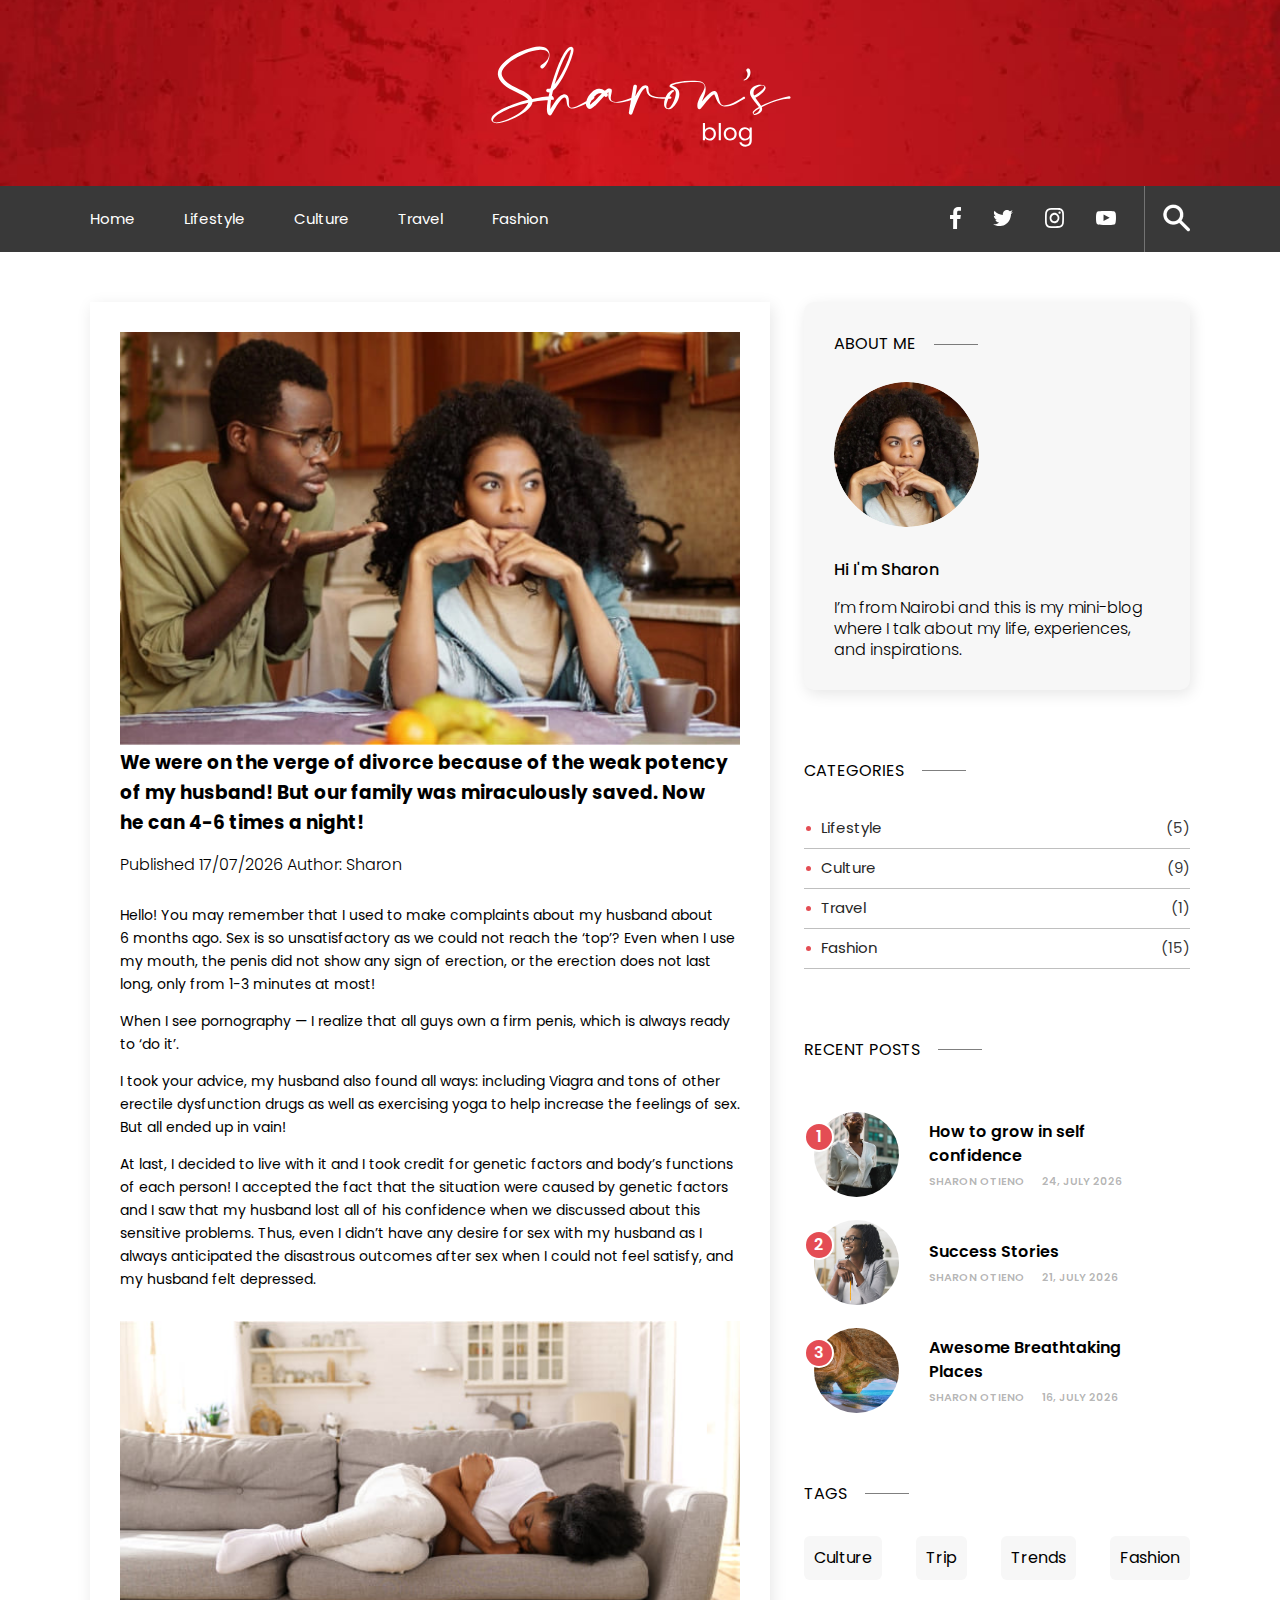
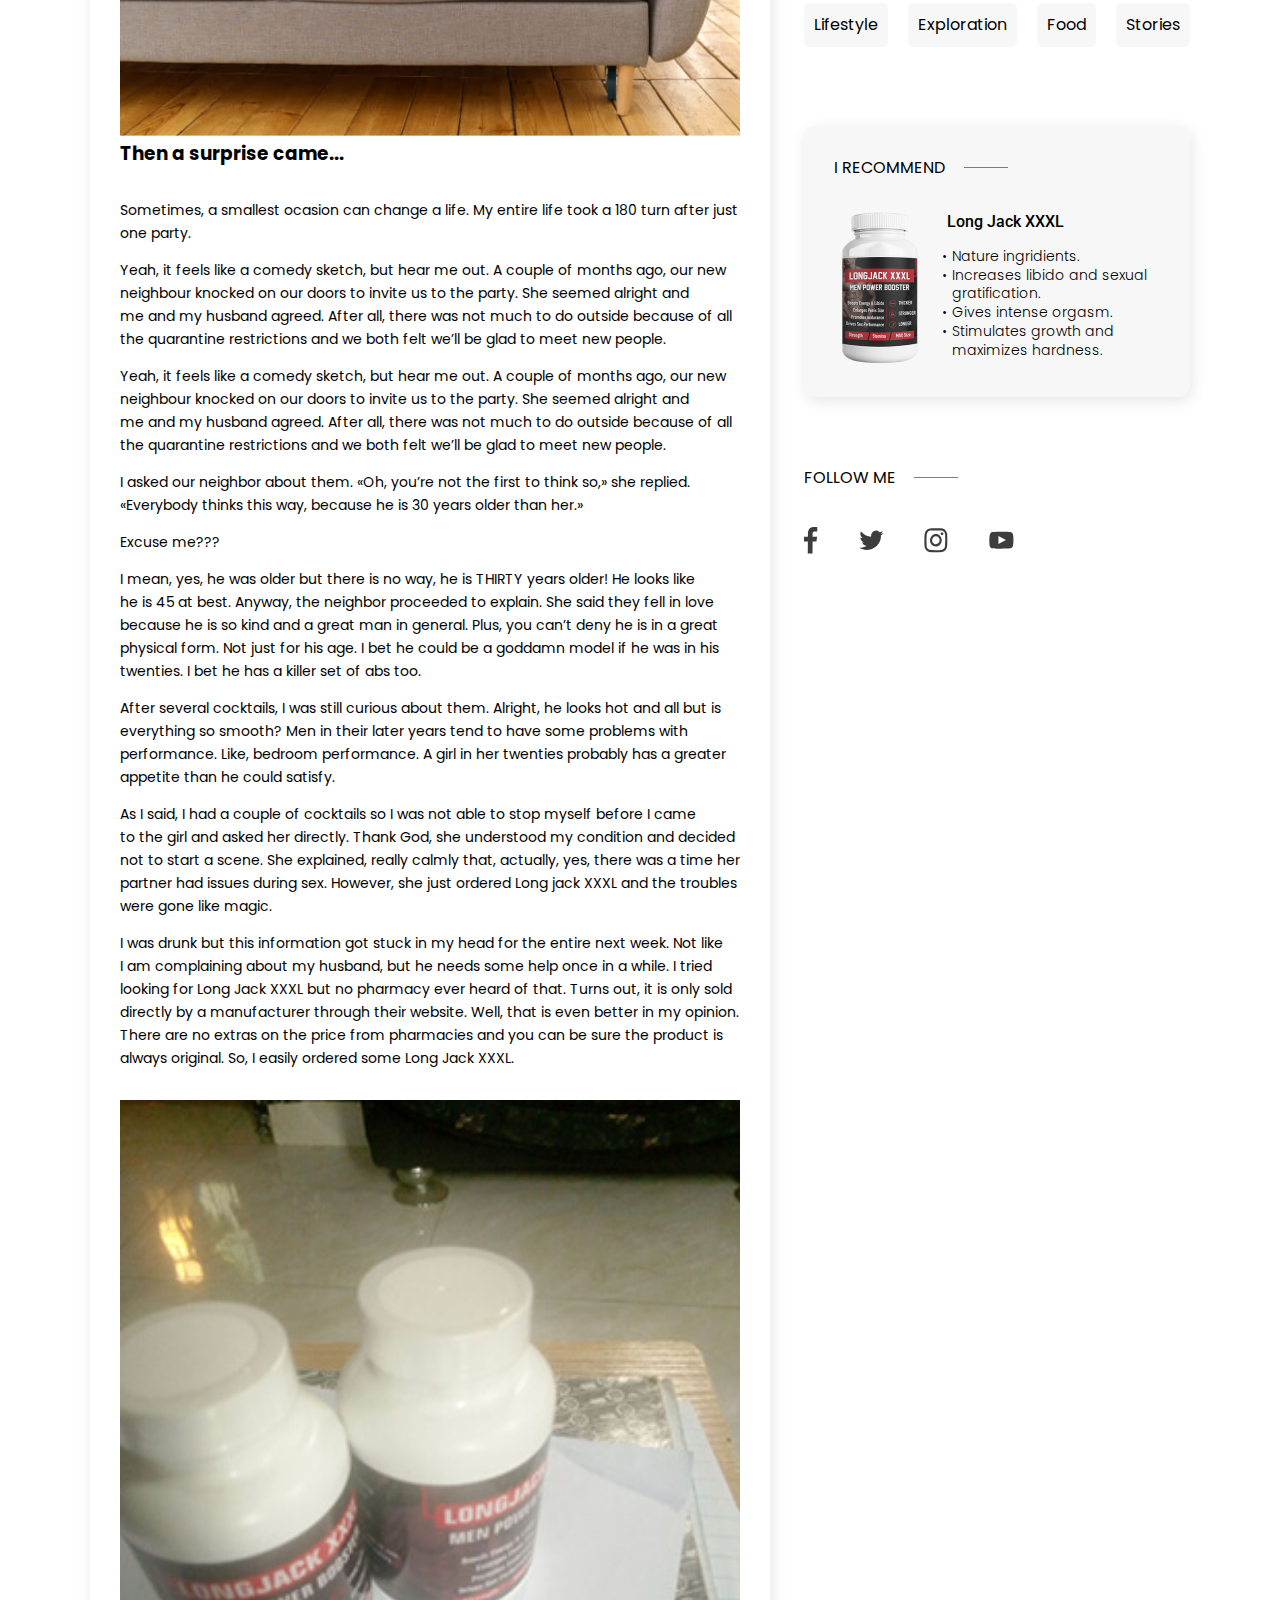
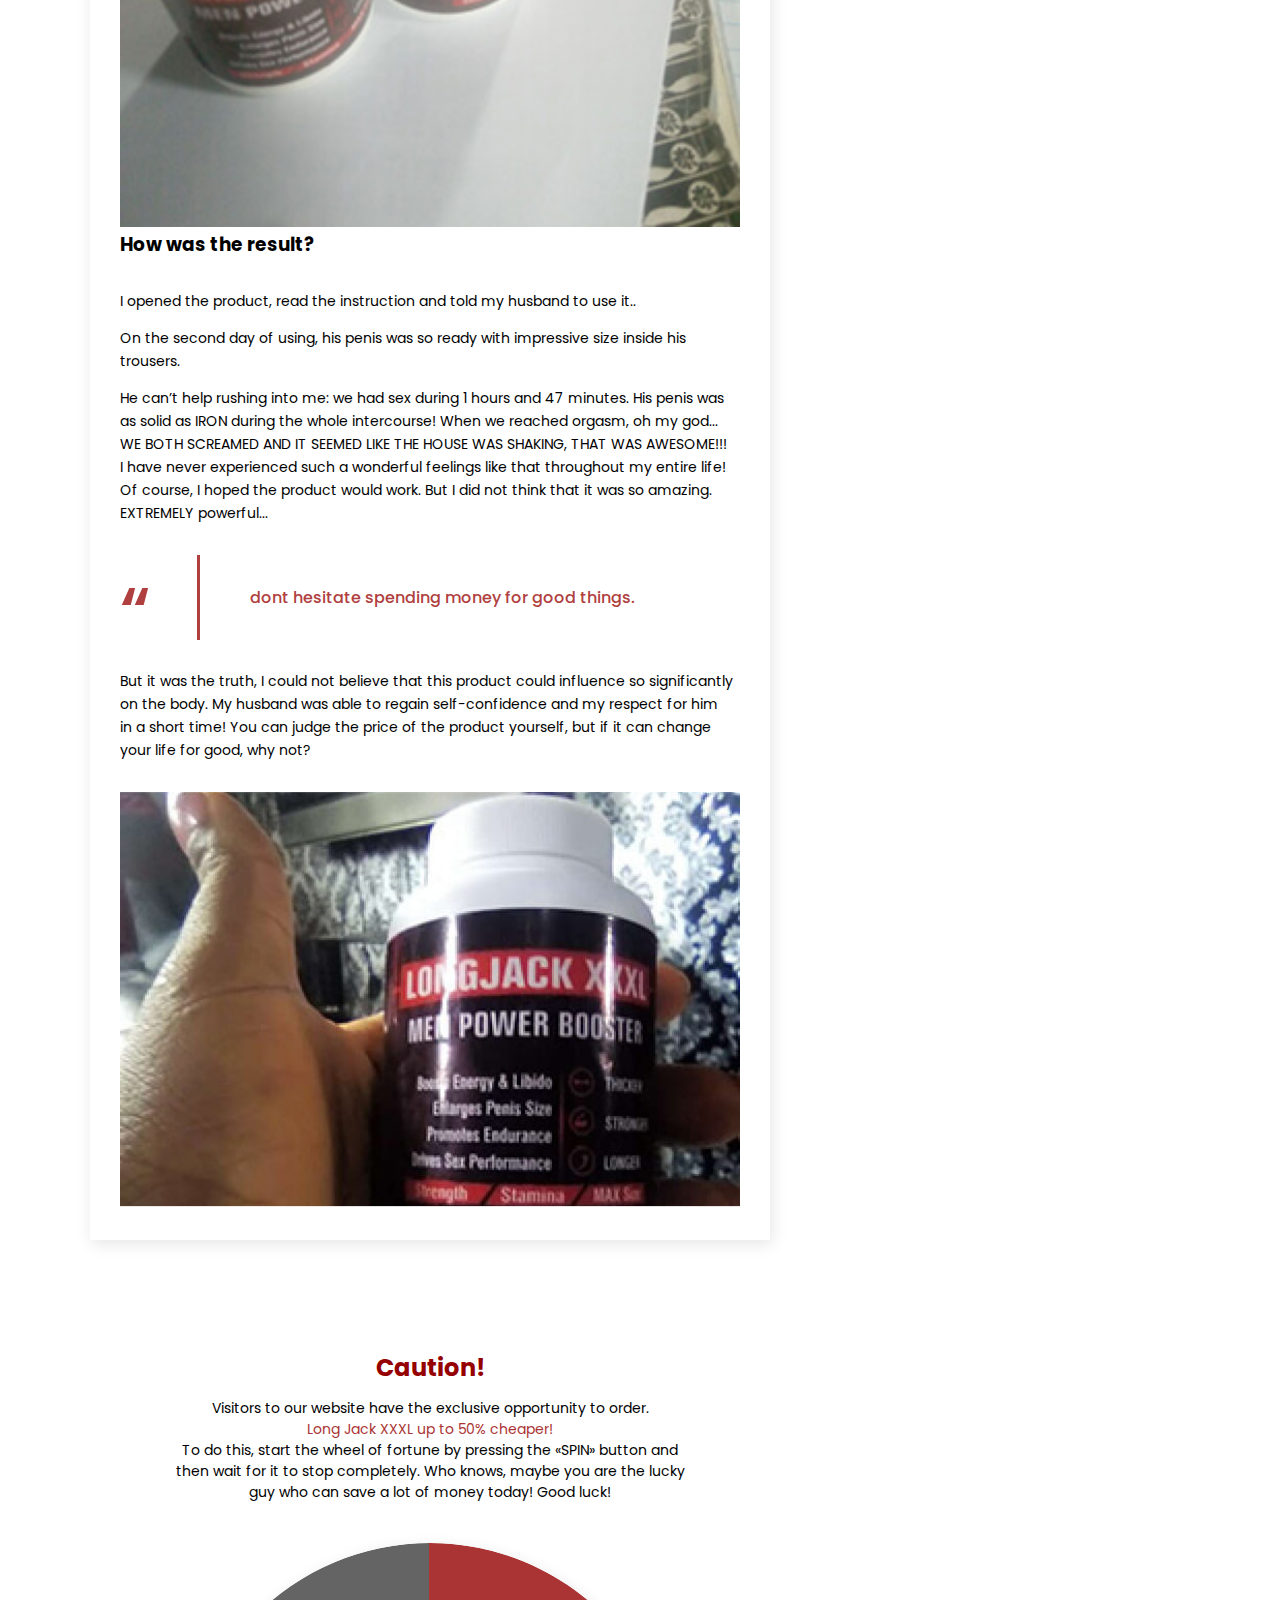
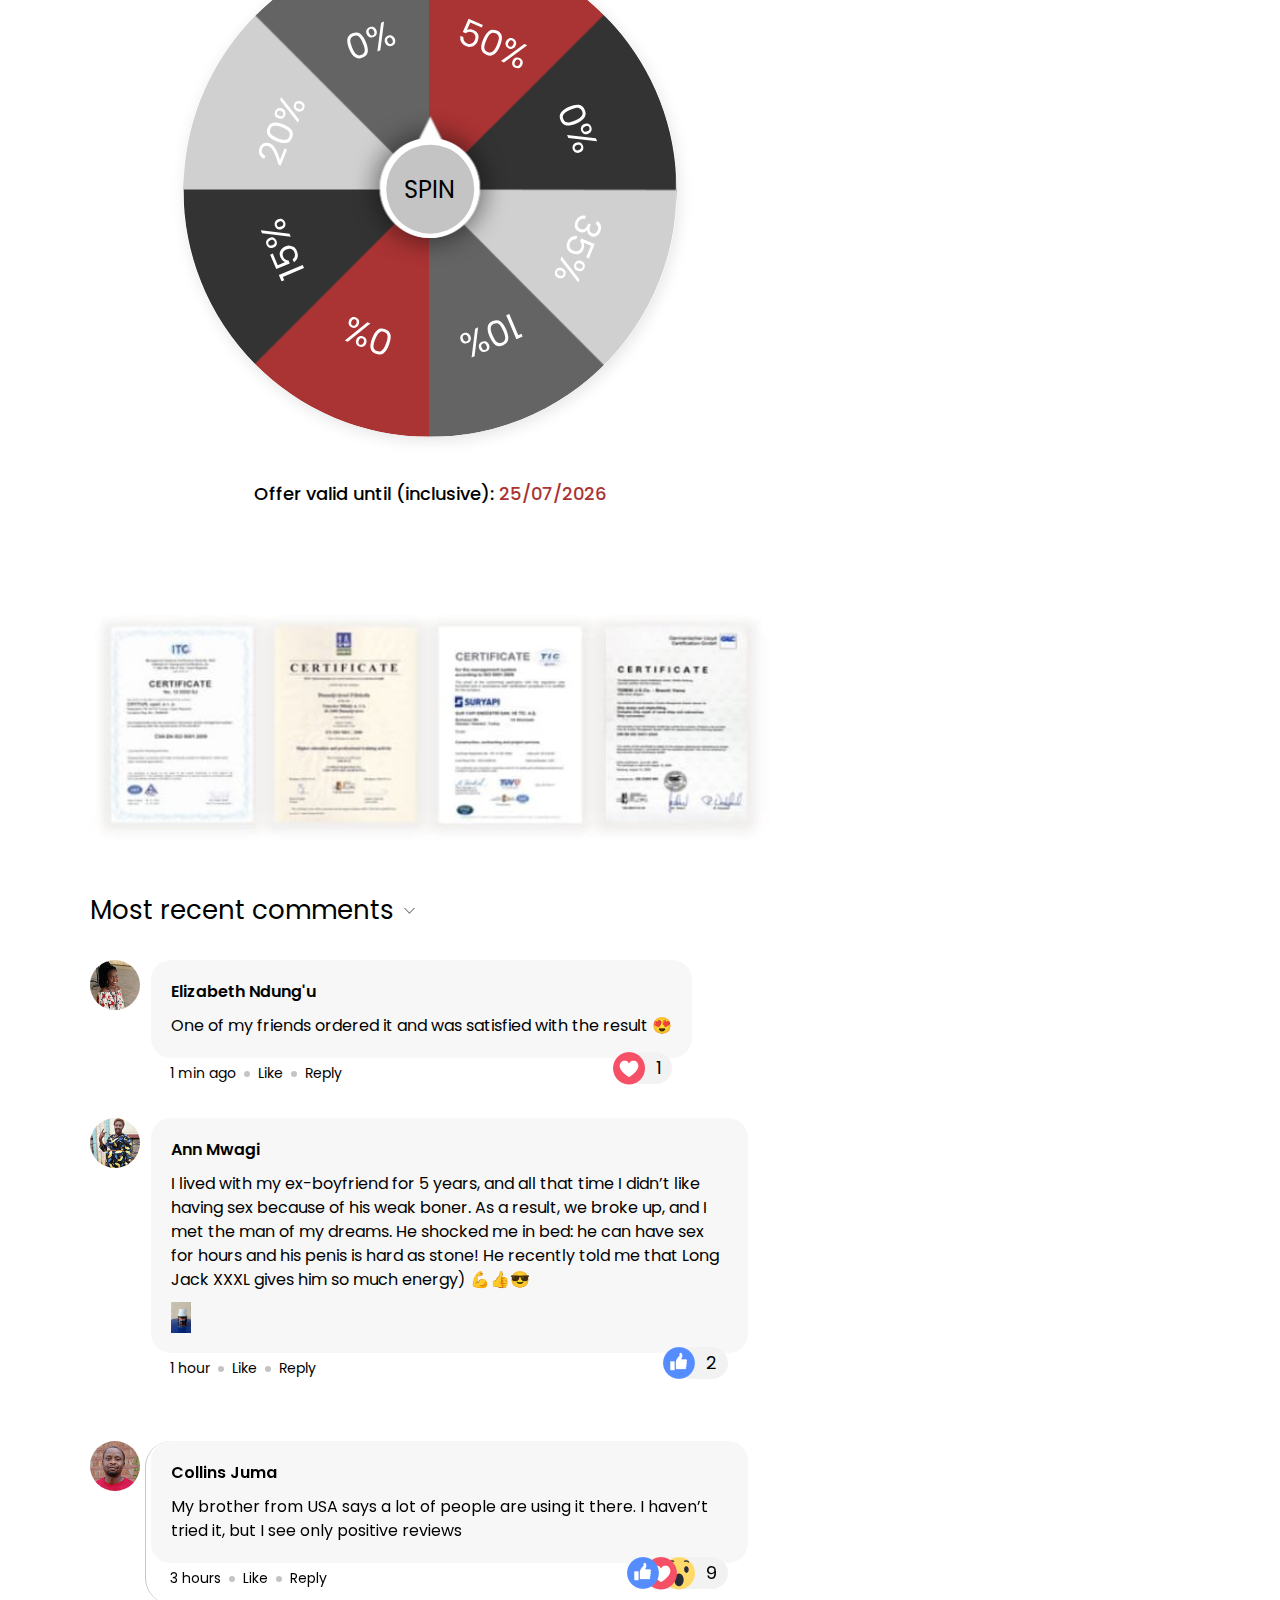
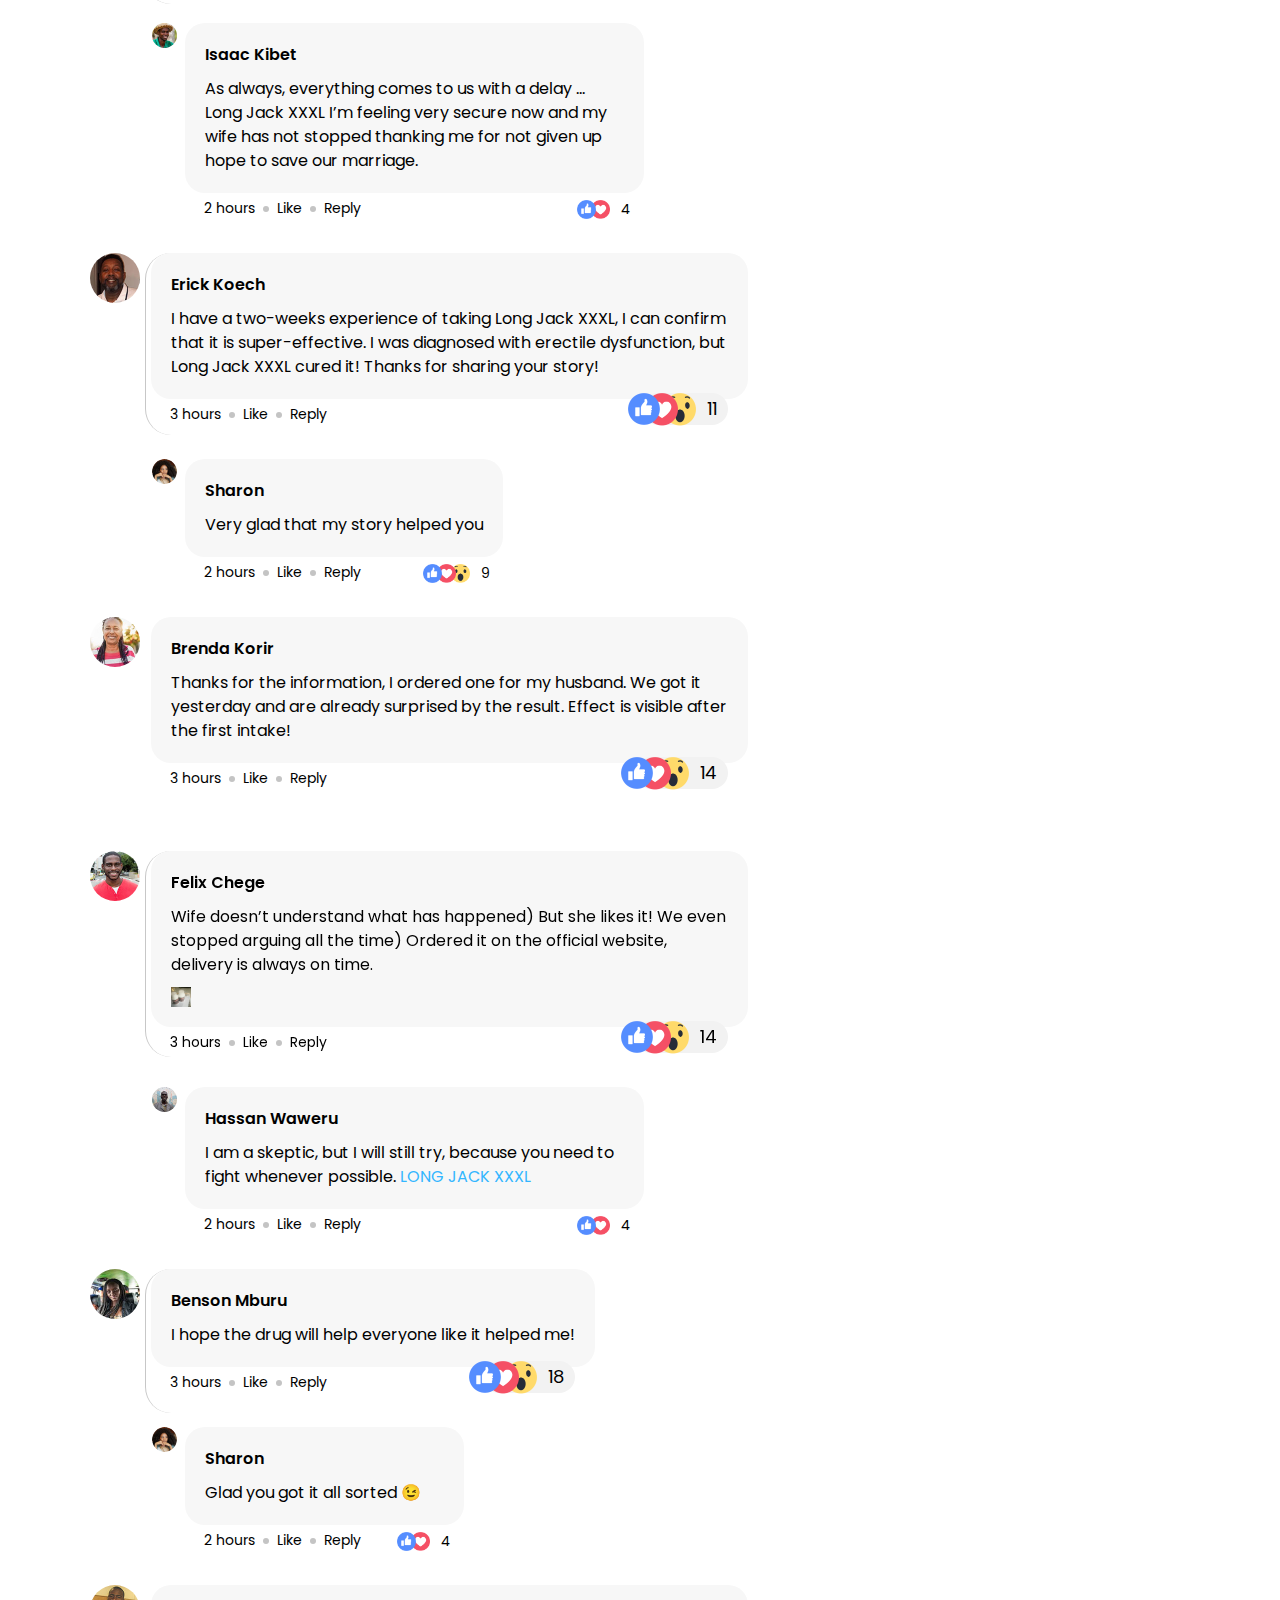
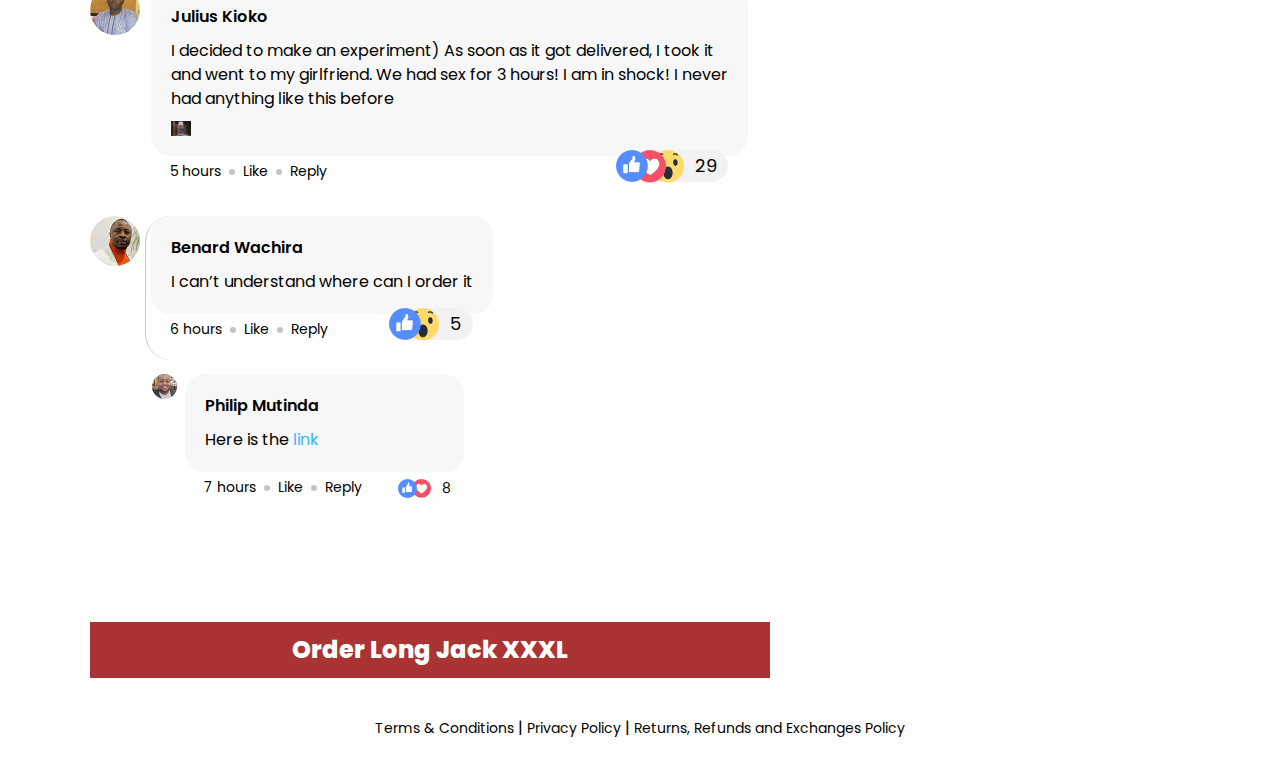
<file: index.html>
<!DOCTYPE html>
<html lang="en">

<head>

    <meta charset="UTF-8">
    <meta name="viewport" content="width=device-width, initial-scale=1.0">
    <meta name="description" content="Sharon's Blog">
    <meta name="keywords" content="Blog, Long Jack XXXL">
    <meta http-equiv="X-UA-Compatible" content="IE=Edge" />
    <!-- <meta content="user-scalable=no, width=device-width, initial-scale=1, maximum-scale=1" name="viewport" /> -->

    <!-- <link rel="preconnect" href="https://fonts.googleapis.com">
    <link rel="preconnect" href="https://fonts.gstatic.com" crossorigin>
    <link href="https://fonts.googleapis.com/css2?family=Poppins:wght@300;400;500;600;700;800&family=Roboto:wght@300;400;700&display=swap" rel="stylesheet"> -->
    <link rel="preconnect" href="https://fonts.googleapis.com">
    <link rel="preconnect" href="https://fonts.gstatic.com" crossorigin>
    <link href="https://fonts.googleapis.com/css2?family=Poppins:wght@300;400;500;600;800;900&family=Roboto:wght@500&display=swap" rel="stylesheet">
    <link rel="shortcut icon" href="favicon.ico" type="image/x-icon">

    <title>Sharon's Blog</title>

    <!-- PRELOAD -->
    <link rel="preload" href="img/header-logo.svg" as="image">
    <link rel="preload" href="img/article-img1.jpg" as="image">
    <link rel="preload" href="img/author-avatar.jpg" as="image">

    <link rel="preload" href="css/style.css" as="style">
    <link rel="preload" href="js/main.js" as="script">

    <link rel="stylesheet" href="css/reset.css">
    <link href="css/style-old.css" media="all" rel="stylesheet" type="text/css" />
    <link href="css/style.css" media="all" rel="stylesheet" type="text/css" />
    <link rel="stylesheet" href="css/live-comments.css" />


    <script src="https://ajax.googleapis.com/ajax/libs/jquery/3.5.1/jquery.min.js"></script>
    <script src="js/jq.inview.min.js"></script>
    <script src="js/live-comments.js"></script>
    <script src="js/dtime.js"></script>
    <script src="js/alarm.js"></script>
    <script src="js/main.js"></script>
</head>

<body>
    <header class="header">
        <div class="header-top">
            <div class="header-logo">
                <img class="logo" src="img/header-logo.svg" alt="logo">
            </div>
        </div>
        <div class="header-bottom">
            <div class="container">
                <a class="mobile-menu">
                    <img src="img/burger.svg" alt="">
                </a>
                <ul class="nav">
                    <li class="nav__item"><a href="#toform">Home</a></li>
                    <li class="nav__item"><a href="#toform">Lifestyle</a></li>
                    <li class="nav__item"><a href="#toform">Culture</a></li>
                    <li class="nav__item"><a href="#toform">Travel</a></li>
                    <li class="nav__item"><a href="#toform">Fashion</a></li>
                </ul>

                <div class="header-bottom__right-section">
                    <ul class="social">
                        <li class="social-item">
                            <a href="https://www.facebook.com/" target="_blank">
                                <img src="img/facebook.svg" width="11" height="22" alt="facebook">
                            </a>
                        </li>
                        <li class="social-item">
                            <a href="https://twitter.com/" target="_blank">
                                <img src="img/twitter.svg" width="20" height="18" alt="twitter">
                            </a>
                        </li>
                        <li class="social-item">
                            <a href="https://www.instagram.com/">
                                <img src="img/instagram.svg" width="19" height="22" alt="instagram">
                            </a>
                        </li>
                        <li class="social-item">
                            <a href="https://www.youtube.com/">
                                <img src="img/youtube.svg" width="20" height="16" alt="youtube">
                            </a>
                        </li>
                    </ul>
                    <div class="search-btn">
                        <a class="search-btn__img" href="#toform">
                            <img src="img/search.png" width="27" height="28" alt="search">
                        </a>
                    </div>
                </div>

            </div>

        </div>
    </header>

    <div class="container content">
        <main class="main">
            <article class="article">

                <img src="img/article-img1.jpg" width="620" height="413" alt="" class="article-img first-img">

                <h2 class="article__title">
                    We&nbsp;were on&nbsp;the verge of&nbsp;divorce because of&nbsp;the weak potency
                    of&nbsp;my&nbsp;husband! But our family was
                    miraculously saved.
                    Now he&nbsp;can 4-6 times a&nbsp;night!
                    <div class="article__author">Published
                        <script>dtime_me(-8, true);</script> Author: Sharon
                    </div>
                </h2>

                <p class="article__p">
                    Hello! You may remember that&nbsp;I used to&nbsp;make complaints about my&nbsp;husband about
                    6&nbsp;months ago. Sex is
                    so&nbsp;unsatisfactory
                    as&nbsp;we&nbsp;could not reach the &lsquo;top&rsquo;? Even when&nbsp;I use my&nbsp;mouth, the penis
                    did not show any sign of
                    erection, or&nbsp;the
                    erection does not last long, only from 1-3 minutes at&nbsp;most!
                </p>

                <p class="article__p">
                    When I&nbsp;see pornography&nbsp;&mdash; I&nbsp;realize that all guys own a&nbsp;firm penis, which
                    is&nbsp;always ready to &lsquo;do it&rsquo;.
                </p>

                <p class="article__p">
                    I&nbsp;took your advice, my&nbsp;husband also found all ways: including Viagra and tons
                    of&nbsp;other erectile
                    dysfunction drugs
                    as&nbsp;well as&nbsp;exercising yoga to&nbsp;help increase the feelings of&nbsp;sex. But all ended
                    up&nbsp;in&nbsp;vain!
                </p>

                <p class="article__p last-p">
                    At&nbsp;last, I&nbsp;decided to&nbsp;live with it&nbsp;and&nbsp;I took credit for genetic factors
                    and body&rsquo;s functions of
                    each person! I
                    accepted the fact that the situation were caused by&nbsp;genetic factors and&nbsp;I saw that
                    my&nbsp;husband lost
                    all of&nbsp;his
                    confidence when we&nbsp;discussed about this sensitive problems. Thus, even&nbsp;I didn&rsquo;t have
                    any desire for
                    sex with
                    my&nbsp;husband as&nbsp;I always anticipated the disastrous outcomes after sex when&nbsp;I could not
                    feel satisfy,
                    and my
                    husband felt depressed.
                </p>

                <img src="img/article-img2.jpg" width="634" height="424" alt="" class="article-img">

                <h2 class="article__title">Then a&nbsp;surprise came...</h2>

                <p class="article__p">
                    Sometimes, a&nbsp;smallest ocasion can change a&nbsp;life. My&nbsp;entire life took a&nbsp;180 turn
                    after just one
                    party.
                </p>

                <p class="article__p">
                    Yeah, it&nbsp;feels like a&nbsp;comedy sketch, but hear me&nbsp;out. A&nbsp;couple of&nbsp;months
                    ago, our new neighbour
                    knocked on&nbsp;our doors
                    to&nbsp;invite&nbsp;us to&nbsp;the party. She seemed alright and me&nbsp;and my&nbsp;husband agreed.
                    After all, there was not
                    much to&nbsp;do&nbsp;outside
                    because of&nbsp;all the quarantine restrictions and we&nbsp;both felt we&rsquo;ll be&nbsp;glad
                    to&nbsp;meet new people.
                </p>

                <p class="article__p">
                    Yeah, it&nbsp;feels like a&nbsp;comedy sketch, but hear me&nbsp;out. A&nbsp;couple of&nbsp;months
                    ago, our new neighbour
                    knocked on&nbsp;our doors
                    to&nbsp;invite&nbsp;us to&nbsp;the party. She seemed alright and me&nbsp;and my&nbsp;husband agreed.
                    After all, there was not
                    much to&nbsp;do&nbsp;outside
                    because of&nbsp;all the quarantine restrictions and we&nbsp;both felt we&rsquo;ll be&nbsp;glad
                    to&nbsp;meet new people.
                </p>

                <p class="article__p">
                    I&nbsp;asked our neighbor about them. &laquo;Oh, you&rsquo;re not the first
                    to&nbsp;think&nbsp;so,&raquo; she replied. &laquo;Everybody
                    thinks this way,
                    because he&nbsp;is&nbsp;30&nbsp;years older than her.&raquo;
                </p>

                <p class="article__p">
                    Excuse&nbsp;me???
                </p>

                <p class="article__p">
                    I&nbsp;mean, yes, he&nbsp;was older but there is&nbsp;no&nbsp;way, he&nbsp;is&nbsp;THIRTY years
                    older! He&nbsp;looks like he&nbsp;is&nbsp;45&nbsp;at
                    best. Anyway,
                    the neighbor proceeded to&nbsp;explain. She said they fell in&nbsp;love because
                    he&nbsp;is&nbsp;so&nbsp;kind and a&nbsp;great man
                    in&nbsp;general.
                    Plus, you can&rsquo;t deny he&nbsp;is&nbsp;in&nbsp;a&nbsp;great physical form. Not just for his age.
                    I&nbsp;bet he&nbsp;could be&nbsp;a
                    goddamn model if&nbsp;he
                    was in&nbsp;his twenties. I&nbsp;bet he&nbsp;has a&nbsp;killer set of&nbsp;abs too.
                </p>

                <p class="article__p">
                    After several cocktails, I&nbsp;was still curious about them. Alright, he&nbsp;looks hot and all but
                    is
                    everything so&nbsp;smooth?
                    Men in&nbsp;their later years tend to&nbsp;have some problems with performance. Like, bedroom
                    performance. A
                    girl in&nbsp;her
                    twenties probably has a&nbsp;greater appetite than he&nbsp;could satisfy.
                </p>

                <p class="article__p">
                    As&nbsp;I&nbsp;said, I&nbsp;had a&nbsp;couple of&nbsp;cocktails so&nbsp;I was not able to&nbsp;stop
                    myself before&nbsp;I came to&nbsp;the girl
                    and asked her
                    directly. Thank God, she understood my&nbsp;condition and decided not to&nbsp;start a&nbsp;scene.
                    She explained,
                    really calmly
                    that, actually, yes, there was a&nbsp;time her partner had issues during sex. However, she just
                    ordered
                    Long jack
                    XXXL and the troubles were gone like magic.
                </p>

                <p class="article__p last-p">
                    I&nbsp;was drunk but this information got stuck in&nbsp;my&nbsp;head for the entire next week. Not
                    like I&nbsp;am
                    complaining about
                    my&nbsp;husband, but he&nbsp;needs some help once in&nbsp;a&nbsp;while. I&nbsp;tried looking for
                    Long Jack XXXL but no
                    pharmacy ever heard
                    of&nbsp;that. Turns out, it&nbsp;is&nbsp;only sold directly by&nbsp;a&nbsp;manufacturer through
                    their website. Well, that is
                    even better
                    in&nbsp;my&nbsp;opinion. There are no&nbsp;extras on&nbsp;the price from pharmacies and you can
                    be&nbsp;sure the product is
                    always original.
                    So, I&nbsp;easily ordered some Long Jack XXXL.
                </p>

                <img src="img/image-3.jpg" width="634" height="744" alt="" class="article-img">

                <h2 class="article__title">How was the result?</h2>

                <p class="article__p">
                    I&nbsp;opened the product, read the instruction and told my&nbsp;husband to&nbsp;use&nbsp;it..
                </p>

                <p class="article__p">
                    <b>On&nbsp;the second day of&nbsp;using, his penis was so&nbsp;ready with impressive size inside his
                        trousers.</b>
                </p>

                <p class="article__p">
                    He&nbsp;can&rsquo;t help rushing into&nbsp;me: we&nbsp;had sex during 1&nbsp;hours and
                    47&nbsp;minutes. His penis was as&nbsp;solid as
                    IRON during the whole
                    intercourse! When we&nbsp;reached orgasm, oh&nbsp;my&nbsp;god... WE&nbsp;BOTH SCREAMED AND
                    IT&nbsp;SEEMED LIKE THE HOUSE WAS
                    SHAKING, THAT WAS
                    AWESOME!!! I&nbsp;have never experienced such a&nbsp;wonderful feelings like that throughout
                    my&nbsp;entire life!
                    Of&nbsp;course, I&nbsp;hoped the
                    product would work. But I&nbsp;did not think that it&nbsp;was so&nbsp;amazing. EXTREMELY powerful...
                </p>

                <div class="quote">
                    <div class="quote__symbol">“</div>
                    <div class="quote__text">dont hesitate spending money for good things.</div>
                </div>

                <p class="article__p last-p">
                    But it&nbsp;was the truth, I&nbsp;could not believe that this product could influence
                    so&nbsp;significantly on&nbsp;the
                    body. My&nbsp;husband was
                    able to&nbsp;regain self-confidence and my&nbsp;respect for him in&nbsp;a&nbsp;short time! You can
                    judge the price of
                    the product yourself,
                    but if&nbsp;it&nbsp;can change your life for good, why not?
                </p>

                <img src="img/article-img4.jpg" width="634" height="424" alt="" class="article-img article-img--last">

            </article>


            <span id="toform"></span>
            <div class="features-wrapper">
                <div class="spin-wrapper">
                    <div class="wheel-text">
                        <p class="wheel-title">Caution!</p>
                        <p class="wheel-p">
                            Visitors to&nbsp;our website have the exclusive opportunity to&nbsp;order.
                        </p>
                        <p class="wheel-p highlight">
                            Long Jack XXXL&nbsp;up to&nbsp;50% cheaper!
                        </p>
                        <p class="wheel-p">
                            To&nbsp;do&nbsp;this, start the wheel of&nbsp;fortune by&nbsp;pressing the
                            &laquo;SPIN&raquo; button and then wait for it&nbsp;to
                            stop completely. Who knows,
                            maybe you are the lucky guy who can save a&nbsp;lot of&nbsp;money today! Good luck!
                        </p>
                    </div>
                    <div class="wheel-wrapper">
                        <div class="wheel">
                            <img alt class="wheel-img" src="img/prizewheel.svg" />
                            <div class="wheel-cursor">
                                <img alt src="img/wheel-cursor.png" /><span class="cursor-text">
                                    SPIN</span>
                            </div>
                        </div>
                    </div>
                    <p class="offer-date">Offer valid until (inclusive): <span class="highlight">
                            <script>dtime_me(0, true);</script>
                        </span></p>
                </div>

                <div class="order_block" style="display: none">
                    <p class="offer-date">Offer valid until (inclusive): <span class="highlight">
                            <script>dtime_me(0, true);</script>
                        </span></p>
                    <div class="order-info">
                        <div class="order-info__product">
                            <img src="img/product2.png" alt="">
                        </div>
                        <div class="order-info__price-wrap">
                            <img src="img/discount-label.png" alt="">
                            <div class="x_currency_old">{OLD_PRICE}</div>
                            <div class="x_currency">{PRICE}</div>
                        </div>
                    </div>
                    <form action="" class="form_order" method="post">
                        <div class="target_list_wrap">
                            <select class="js-select form-item" name="target_geo_hash">
                            </select>
                        </div>
                        <select required="" name="custom[city]" id="" class="form-item">
                            <option value="">Choose city</option>
                            <option value="Nairobi">Nairobi</option>
                            <option value="Mombasa">Mombasa</option>
                            <option value="Kisumu">Kisumu</option>
                            <option value="nakuru">Nakuru</option>
                            <option value="other">Other</option>
                        </select>

                        <input class="form-item" name="client" placeholder="Name" type="text">
                        <input class="form-item" name="phone" placeholder="Phone number" type="text">

                        <button type="submit" class="submit-form">
                            ORDER
                        </button>

                    </form>

                    <div class="packs-left">
                        <p class="packs-left__title">Data is updated in real time</p>
                        <p class="packs-left__title highlight">Promotional 50% discount packages left:</p>
                        <p class="packs-left__value">
                            <span class="highlight">05</span>
                            packs
                        </p>
                    </div>
                </div>

                <div class="spin-result-wrapper" style="display: none">
                    <div class="pop-up-window">
                        <div class="close-popup"></div>
                        <span class="pop-up-heading lt71"> Congratulations!</span>
                        <p class="ruletka-p pop-up-text lt72">
                            You get 50% off discount on Long Jack XXXL!
                        </p>
                        <button type="submit" class="pop-up-button lt73">OK</button>
                    </div>
                </div>
            </div>


            <img src="img/certificate.jpg" width="680" height="226" alt="certificate" class="article-img certificate">


            <div class="comments">
                <div class="comments__title">Most recent comments <img src="img/angle-down.svg" alt=""></div>

                <div class="comment-wrap">
                    <div class="comment">
                        <div class="comment__author-pic">
                            <img src="img/aw1.jpg" alt="">
                        </div>
                        <div class="comment__wrap">
                            <div class="comment__body">
                                <div class="comment__author-name">Elizabeth Ndung'u</div>
                                <div class="comment__text">
                                    One of my friends ordered it and was satisfied with the result 😍
                                </div>
                            </div>
                            <div class="comment__footer">
                                <div class="comment__ui">
                                    <span class="comment__ui-item">1 min ago</span>
                                    <span class="comment__ui-item">Like</span>
                                    <span class="comment__ui-item">Reply</span>
                                </div>
                                <div class="emoji-box active" emoji-id="3">
                                    <div class="emoji-box__emoji-wrap">
                                        <div class="emoji-box__ico like-ico">
                                            <img src="img/emoji-like.png" alt="">
                                        </div>
                                        <div class="emoji-box__ico heart-ico active">
                                            <img src="img/emoji-heart.png" alt="">
                                        </div>
                                        <div class="emoji-box__ico wow-ico">
                                            <img src="img/emoji-wow.png" alt="">
                                        </div>
                                    </div>
                                    <div class="emoji-box__like-count">1</div>
                                </div>
                            </div>
                        </div>
                    </div>
                </div>

                <div class="comment-wrap answer-inc siblings-wrap line-hider">

                    <div class="comment">
                        <div class="comment__author-pic">
                            <img src="img/c1.jpg" alt="">
                        </div>
                        <div class="comment__wrap">
                            <div class="comment__body">
                                <div class="comment__author-name">Ann Mwagi</div>
                                <div class="comment__text">
                                    I lived with my ex-boyfriend for 5 years, and all that time I didn’t like having sex
                                    because of his weak boner. As a result, we broke up, and I met the man of my dreams.
                                    He shocked me in bed: he can have sex for hours and his penis is hard as stone! He
                                    recently told me that Long Jack XXXL gives him so much energy) 💪👍😎
                                    <img src="img/image-1.jpg" class="comment__img" alt="">
                                </div>
                            </div>
                            <div class="comment__footer">
                                <div class="comment__ui">
                                    <span class="comment__ui-item">1 hour</span>
                                    <span class="comment__ui-item">Like</span>
                                    <span class="comment__ui-item">Reply</span>
                                </div>
                                <div class="emoji-box active" emoji-id="1">
                                    <div class="emoji-box__emoji-wrap">
                                        <div class="emoji-box__ico like-ico active">
                                            <img src="img/emoji-like.png" alt="">
                                        </div>
                                        <div class="emoji-box__ico heart-ico">
                                            <img src="img/emoji-heart.png" alt="">
                                        </div>
                                        <div class="emoji-box__ico wow-ico">
                                            <img src="img/emoji-wow.png" alt="">
                                        </div>
                                    </div>
                                    <div class="emoji-box__like-count">2</div>
                                </div>
                            </div>
                        </div>
                    </div>

                    <div class="comment comment--answer answer-wrap" data-id="1">
                        <div class="comment__author-pic">
                            <img src="img/005.jpg" alt="">
                        </div>
                        <div class="comment__wrap">
                            <div class="comment__body">
                                <div class="comment__author-name">Joyce Ali</div>
                                <div class="comment__text typing-block">
                                    typing a comment
                                    <span class="appear">.</span>
                                    <span class="appear">.</span>
                                    <span class="appear">.</span>
                                </div>
                                <div class="comment__text typed-text">
                                    I ordered - my husband will have a birthday present))) why give something that is
                                    useless, right?
                                </div>
                            </div>
                            <div class="comment__footer additional-block">
                                <div class="comment__ui">
                                    <span class="comment__ui-item">Just now</span>
                                    <span class="comment__ui-item">Like</span>
                                    <span class="comment__ui-item">Reply</span>
                                </div>
                                <div class="emoji-box active" emoji-id="2">
                                    <div class="emoji-box__emoji-wrap">
                                        <div class="emoji-box__ico like-ico">
                                            <img src="img/emoji-like.png" alt="">
                                        </div>
                                        <div class="emoji-box__ico heart-ico">
                                            <img src="img/emoji-heart.png" alt="">
                                        </div>
                                        <div class="emoji-box__ico wow-ico">
                                            <img src="img/emoji-wow.png" alt="">
                                        </div>
                                    </div>
                                    <div class="emoji-box__like-count"></div>
                                </div>
                            </div>
                        </div>
                    </div>

                </div>


                <div class="comment-wrap answer-inc siblings-wrap">

                    <div class="comment">
                        <div class="comment__author-pic">
                            <img src="img/c2.jpg" alt="">
                        </div>
                        <div class="comment__wrap">
                            <div class="comment__body">
                                <div class="comment__author-name">Collins Juma</div>
                                <div class="comment__text">
                                    My brother from USA says a lot of people are using it there. I haven’t tried it, but
                                    I see only positive reviews
                                </div>
                            </div>
                            <div class="comment__footer">
                                <div class="comment__ui">
                                    <span class="comment__ui-item">3 hours</span>
                                    <span class="comment__ui-item">Like</span>
                                    <span class="comment__ui-item">Reply</span>
                                </div>
                                <div class="emoji-box">
                                    <div class="emoji-box__emoji-wrap">
                                        <div class="emoji-box__ico like-ico active">
                                            <img src="img/emoji-like.png" alt="">
                                        </div>
                                        <div class="emoji-box__ico heart-ico active">
                                            <img src="img/emoji-heart.png" alt="">
                                        </div>
                                        <div class="emoji-box__ico wow-ico active">
                                            <img src="img/emoji-wow.png" alt="">
                                        </div>
                                    </div>
                                    <div class="emoji-box__like-count">9</div>
                                </div>
                            </div>
                        </div>
                    </div>

                    <div class="comment comment--answer">
                        <div class="comment__author-pic">
                            <img src="img/001.jpg" alt="">
                        </div>
                        <div class="comment__wrap">
                            <div class="comment__body">
                                <div class="comment__author-name">Isaac Kibet</div>
                                <div class="comment__text">
                                    As always, everything comes to us with a delay ... Long Jack XXXL I’m feeling very
                                    secure now and my wife has not stopped thanking me for not given up hope to save
                                    our marriage.
                                </div>
                            </div>
                            <div class="comment__footer">
                                <div class="comment__ui">
                                    <span class="comment__ui-item">2 hours</span>
                                    <span class="comment__ui-item">Like</span>
                                    <span class="comment__ui-item">Reply</span>
                                </div>
                                <div class="emoji-box">
                                    <div class="emoji-box__emoji-wrap">
                                        <div class="emoji-box__ico like-ico active">
                                            <img src="img/emoji-like.png" alt="">
                                        </div>
                                        <div class="emoji-box__ico heart-ico active">
                                            <img src="img/emoji-heart.png" alt="">
                                        </div>
                                        <div class="emoji-box__ico wow-ico">
                                            <img src="img/emoji-wow.png" alt="">
                                        </div>
                                    </div>
                                    <div class="emoji-box__like-count">4</div>
                                </div>
                            </div>
                        </div>
                    </div>


                </div>


                <div class="comment-wrap answer-inc siblings-wrap">

                    <div class="comment">
                        <div class="comment__author-pic">
                            <img src="img/c6.jpg" alt="">
                        </div>
                        <div class="comment__wrap">
                            <div class="comment__body">
                                <div class="comment__author-name">Erick Koech</div>
                                <div class="comment__text">
                                    I have a two-weeks experience of taking Long Jack XXXL, I can confirm that it is
                                    super-effective.
                                    I was diagnosed with erectile dysfunction, but Long Jack XXXL cured it! Thanks for
                                    sharing your story!
                                </div>
                            </div>
                            <div class="comment__footer">
                                <div class="comment__ui">
                                    <span class="comment__ui-item">3 hours</span>
                                    <span class="comment__ui-item">Like</span>
                                    <span class="comment__ui-item">Reply</span>
                                </div>
                                <div class="emoji-box">
                                    <div class="emoji-box__emoji-wrap">
                                        <div class="emoji-box__ico like-ico active">
                                            <img src="img/emoji-like.png" alt="">
                                        </div>
                                        <div class="emoji-box__ico heart-ico active">
                                            <img src="img/emoji-heart.png" alt="">
                                        </div>
                                        <div class="emoji-box__ico wow-ico active">
                                            <img src="img/emoji-wow.png" alt="">
                                        </div>
                                    </div>
                                    <div class="emoji-box__like-count">11</div>
                                </div>
                            </div>
                        </div>
                    </div>

                    <div class="comment comment--answer">
                        <div class="comment__author-pic">
                            <img src="img/author-avatar.jpg" width="145" height="145" alt="author-avatar">
                        </div>
                        <div class="comment__wrap">
                            <div class="comment__body">
                                <div class="comment__author-name">Sharon</div>
                                <div class="comment__text">
                                    Very glad that my story helped you
                                </div>
                            </div>
                            <div class="comment__footer">
                                <div class="comment__ui">
                                    <span class="comment__ui-item">2 hours</span>
                                    <span class="comment__ui-item">Like</span>
                                    <span class="comment__ui-item">Reply</span>
                                </div>
                                <div class="emoji-box">
                                    <div class="emoji-box__emoji-wrap">
                                        <div class="emoji-box__ico like-ico active">
                                            <img src="img/emoji-like.png" alt="">
                                        </div>
                                        <div class="emoji-box__ico heart-ico active">
                                            <img src="img/emoji-heart.png" alt="">
                                        </div>
                                        <div class="emoji-box__ico wow-ico active">
                                            <img src="img/emoji-wow.png" alt="">
                                        </div>
                                    </div>
                                    <div class="emoji-box__like-count">9</div>
                                </div>
                            </div>
                        </div>
                    </div>

                </div>


                <div class="comment-wrap answer-inc siblings-wrap line-hider">

                    <div class="comment">
                        <div class="comment__author-pic">
                            <img src="img/c10.jpg" alt="">
                        </div>
                        <div class="comment__wrap">
                            <div class="comment__body">
                                <div class="comment__author-name">Brenda Korir</div>
                                <div class="comment__text">
                                    Thanks for the information, I ordered one for my husband. We got it yesterday
                                    and are already surprised by the result. Effect is visible after the first intake!
                                </div>
                            </div>
                            <div class="comment__footer">
                                <div class="comment__ui">
                                    <span class="comment__ui-item">3 hours</span>
                                    <span class="comment__ui-item">Like</span>
                                    <span class="comment__ui-item">Reply</span>
                                </div>
                                <div class="emoji-box">
                                    <div class="emoji-box__emoji-wrap">
                                        <div class="emoji-box__ico like-ico active">
                                            <img src="img/emoji-like.png" alt="">
                                        </div>
                                        <div class="emoji-box__ico heart-ico active">
                                            <img src="img/emoji-heart.png" alt="">
                                        </div>
                                        <div class="emoji-box__ico wow-ico active">
                                            <img src="img/emoji-wow.png" alt="">
                                        </div>
                                    </div>
                                    <div class="emoji-box__like-count">14</div>
                                </div>
                            </div>
                        </div>
                    </div>

                    <div class="comment comment--answer answer-wrap" data-id="2">
                        <div class="comment__author-pic">
                            <img src="img/author-avatar.jpg" alt="">
                        </div>
                        <div class="comment__wrap">
                            <div class="comment__body">
                                <div class="comment__author-name">Sharon</div>
                                <div class="comment__text typing-block">
                                    typing a comment
                                    <span class="appear">.</span>
                                    <span class="appear">.</span>
                                    <span class="appear">.</span>
                                </div>
                                <div class="comment__text typed-text">
                                    Enjoy 😉
                                </div>
                            </div>
                            <div class="comment__footer additional-block">
                                <div class="comment__ui">
                                    <!--                                <span class="comment__ui-item">Just now</span>-->
                                    <!--                                <span class="comment__ui-item">Like</span>-->
                                    <!--                                <span class="comment__ui-item">Reply</span>-->
                                </div>
                                <div class="emoji-box">
                                    <div class="emoji-box__emoji-wrap">
                                        <div class="emoji-box__ico like-ico active">
                                            <img src="img/emoji-like.png" alt="">
                                        </div>
                                        <div class="emoji-box__ico heart-ico active">
                                            <img src="img/emoji-heart.png" alt="">
                                        </div>
                                        <div class="emoji-box__ico wow-ico">
                                            <img src="img/emoji-wow.png" alt="">
                                        </div>
                                    </div>
                                    <div class="emoji-box__like-count">4</div>
                                </div>
                            </div>
                        </div>
                    </div>

                </div>



                <div class="comment-wrap answer-inc siblings-wrap">

                    <div class="comment">
                        <div class="comment__author-pic">
                            <img src="img/c14.jpg" alt="">
                        </div>
                        <div class="comment__wrap">
                            <div class="comment__body">
                                <div class="comment__author-name">Felix Chege</div>
                                <div class="comment__text">
                                    Wife doesn’t understand what has happened) But she likes it! We even stopped
                                    arguing all the time) Ordered it on the official website, delivery is always on
                                    time.
                                    <img src="img/post-img-test.jpg" alt="" class="comment__img">
                                </div>
                            </div>
                            <div class="comment__footer">
                                <div class="comment__ui">
                                    <span class="comment__ui-item">3 hours</span>
                                    <span class="comment__ui-item">Like</span>
                                    <span class="comment__ui-item">Reply</span>
                                </div>
                                <div class="emoji-box">
                                    <div class="emoji-box__emoji-wrap">
                                        <div class="emoji-box__ico like-ico active">
                                            <img src="img/emoji-like.png" alt="">
                                        </div>
                                        <div class="emoji-box__ico heart-ico active">
                                            <img src="img/emoji-heart.png" alt="">
                                        </div>
                                        <div class="emoji-box__ico wow-ico active">
                                            <img src="img/emoji-wow.png" alt="">
                                        </div>
                                    </div>
                                    <div class="emoji-box__like-count">14</div>
                                </div>
                            </div>
                        </div>
                    </div>

                    <div class="comment comment--answer">
                        <div class="comment__author-pic">
                            <img src="img/003.jpg" alt="">
                        </div>
                        <div class="comment__wrap">
                            <div class="comment__body">
                                <div class="comment__author-name">Hassan Waweru</div>
                                <div class="comment__text">
                                    I am a skeptic, but I will still try, because you need to fight whenever possible.
                                    <a href="#toform" class="prod-link">LONG JACK XXXL</a>
                                </div>
                            </div>
                            <div class="comment__footer">
                                <div class="comment__ui">
                                    <span class="comment__ui-item">2 hours</span>
                                    <span class="comment__ui-item">Like</span>
                                    <span class="comment__ui-item">Reply</span>
                                </div>
                                <div class="emoji-box">
                                    <div class="emoji-box__emoji-wrap">
                                        <div class="emoji-box__ico like-ico active">
                                            <img src="img/emoji-like.png" alt="">
                                        </div>
                                        <div class="emoji-box__ico heart-ico active">
                                            <img src="img/emoji-heart.png" alt="">
                                        </div>
                                        <div class="emoji-box__ico wow-ico">
                                            <img src="img/emoji-wow.png" alt="">
                                        </div>
                                    </div>
                                    <div class="emoji-box__like-count">4</div>
                                </div>
                            </div>
                        </div>
                    </div>

                </div>



                <div class="comment-wrap answer-inc siblings-wrap">

                    <div class="comment">
                        <div class="comment__author-pic">
                            <img src="img/c17.jpg" alt="">
                        </div>
                        <div class="comment__wrap">
                            <div class="comment__body">
                                <div class="comment__author-name">Benson Mburu</div>
                                <div class="comment__text">
                                    I hope the drug will help everyone like it helped me!
                                </div>
                            </div>
                            <div class="comment__footer">
                                <div class="comment__ui">
                                    <span class="comment__ui-item">3 hours</span>
                                    <span class="comment__ui-item">Like</span>
                                    <span class="comment__ui-item">Reply</span>
                                </div>
                                <div class="emoji-box">
                                    <div class="emoji-box__emoji-wrap">
                                        <div class="emoji-box__ico like-ico active">
                                            <img src="img/emoji-like.png" alt="">
                                        </div>
                                        <div class="emoji-box__ico heart-ico active">
                                            <img src="img/emoji-heart.png" alt="">
                                        </div>
                                        <div class="emoji-box__ico wow-ico active">
                                            <img src="img/emoji-wow.png" alt="">
                                        </div>
                                    </div>
                                    <div class="emoji-box__like-count">18</div>
                                </div>
                            </div>
                        </div>
                    </div>

                    <div class="comment comment--answer">
                        <div class="comment__author-pic">
                            <img src="img/author-avatar.jpg" alt="">
                        </div>
                        <div class="comment__wrap">
                            <div class="comment__body">
                                <div class="comment__author-name">Sharon</div>
                                <div class="comment__text">
                                    Glad you got it all sorted 😉
                                </div>
                            </div>
                            <div class="comment__footer">
                                <div class="comment__ui">
                                    <span class="comment__ui-item">2 hours</span>
                                    <span class="comment__ui-item">Like</span>
                                    <span class="comment__ui-item">Reply</span>
                                </div>
                                <div class="emoji-box">
                                    <div class="emoji-box__emoji-wrap">
                                        <div class="emoji-box__ico like-ico active">
                                            <img src="img/emoji-like.png" alt="">
                                        </div>
                                        <div class="emoji-box__ico heart-ico active">
                                            <img src="img/emoji-heart.png" alt="">
                                        </div>
                                        <div class="emoji-box__ico wow-ico">
                                            <img src="img/emoji-wow.png" alt="">
                                        </div>
                                    </div>
                                    <div class="emoji-box__like-count">4</div>
                                </div>
                            </div>
                        </div>
                    </div>

                </div>


                <div class="comment-wrap">
                    <div class="comment">
                        <div class="comment__author-pic">
                            <img src="img/005.jpg" alt="">
                        </div>
                        <div class="comment__wrap">
                            <div class="comment__body">
                                <div class="comment__author-name">Julius Kioko</div>
                                <div class="comment__text">
                                    I decided to make an experiment) As soon as it got delivered, I took it and went
                                    to my girlfriend. We had sex for 3 hours! I am in shock! I never had anything like
                                    this before
                                    <img src="img/2.jpg" alt="" class="comment__img">
                                </div>
                            </div>
                            <div class="comment__footer">
                                <div class="comment__ui">
                                    <span class="comment__ui-item">5 hours</span>
                                    <span class="comment__ui-item">Like</span>
                                    <span class="comment__ui-item">Reply</span>
                                </div>
                                <div class="emoji-box">
                                    <div class="emoji-box__emoji-wrap">
                                        <div class="emoji-box__ico like-ico active">
                                            <img src="img/emoji-like.png" alt="">
                                        </div>
                                        <div class="emoji-box__ico heart-ico active">
                                            <img src="img/emoji-heart.png" alt="">
                                        </div>
                                        <div class="emoji-box__ico wow-ico active">
                                            <img src="img/emoji-wow.png" alt="">
                                        </div>
                                    </div>
                                    <div class="emoji-box__like-count">29</div>
                                </div>
                            </div>
                        </div>
                    </div>
                </div>



                <div class="comment-wrap answer-inc siblings-wrap">

                    <div class="comment">
                        <div class="comment__author-pic">
                            <img src="img/c20.jpg" alt="">
                        </div>
                        <div class="comment__wrap">
                            <div class="comment__body">
                                <div class="comment__author-name">Benard Wachira</div>
                                <div class="comment__text">
                                    I can’t understand where can I order it
                                </div>
                            </div>
                            <div class="comment__footer">
                                <div class="comment__ui">
                                    <span class="comment__ui-item">6 hours</span>
                                    <span class="comment__ui-item">Like</span>
                                    <span class="comment__ui-item">Reply</span>
                                </div>
                                <div class="emoji-box">
                                    <div class="emoji-box__emoji-wrap">
                                        <div class="emoji-box__ico like-ico active">
                                            <img src="img/emoji-like.png" alt="">
                                        </div>
                                        <div class="emoji-box__ico heart-ico">
                                            <img src="img/emoji-heart.png" alt="">
                                        </div>
                                        <div class="emoji-box__ico wow-ico active">
                                            <img src="img/emoji-wow.png" alt="">
                                        </div>
                                    </div>
                                    <div class="emoji-box__like-count">5</div>
                                </div>
                            </div>
                        </div>
                    </div>

                    <div class="comment comment--answer">
                        <div class="comment__author-pic">
                            <img src="img/004.jpg" alt="">
                        </div>
                        <div class="comment__wrap">
                            <div class="comment__body">
                                <div class="comment__author-name">Philip Mutinda</div>
                                <div class="comment__text">
                                    Here is the <a href="#toform" class="prod-link">link</a>
                                </div>
                            </div>
                            <div class="comment__footer">
                                <div class="comment__ui">
                                    <span class="comment__ui-item">7 hours</span>
                                    <span class="comment__ui-item">Like</span>
                                    <span class="comment__ui-item">Reply</span>
                                </div>
                                <div class="emoji-box">
                                    <div class="emoji-box__emoji-wrap">
                                        <div class="emoji-box__ico like-ico active">
                                            <img src="img/emoji-like.png" alt="">
                                        </div>
                                        <div class="emoji-box__ico heart-ico active">
                                            <img src="img/emoji-heart.png" alt="">
                                        </div>
                                        <div class="emoji-box__ico wow-ico">
                                            <img src="img/emoji-wow.png" alt="">
                                        </div>
                                    </div>
                                    <div class="emoji-box__like-count">8</div>
                                </div>
                            </div>
                        </div>
                    </div>

                </div>


            </div>

            <a href="#toform" class="order-btn order-btn--bottom">Order Long Jack XXXL</a>
        </main>

        <div class="sidebar">

            <div class="about">
                <div class="sidebar-section-title">About me</div>
                <div class="about__img">
                    <img src="img/author-avatar.jpg" alt="">
                </div>
                <p class="about__title">Hi I'm Sharon</p>
                <p class="about__text">
                    I’m from Nairobi and this is my mini-blog where I talk about my life, experiences, and inspirations.
                </p>
            </div>

            <div class="categories">
                <div class="sidebar-section-title">categories</div>

                <a href="#toform" class="category">
                    <p class="category__name">Lifestyle</p>
                    <p class="category__count">(5)</p>
                </a>
                <a href="#toform" class="category">
                    <p class="category__name">Culture</p>
                    <p class="category__count">(9)</p>
                </a>
                <a href="#toform" class="category">
                    <p class="category__name">Travel</p>
                    <p class="category__count">(1)</p>
                </a>
                <a href="#toform" class="category">
                    <p class="category__name">Fashion</p>
                    <p class="category__count">(15)</p>
                </a>
            </div>

            <div class="posts">
                <div class="sidebar-section-title">recent posts</div>

                <a href="#toform" class="post">
                    <span class="post__counter">1</span>
                    <div class="post__img">
                        <img src="img/post-img-test1.jpg" alt="">
                    </div>
                    <div class="post__body">
                        <p class="post__title">How to grow in self confidence</p>
                        <div class="post__footer">
                            <p class="post__author">Sharon Otieno</p>
                            <p class="post__date">
                                <script>dtime_mt(-1);</script>
                            </p>
                        </div>
                    </div>
                </a>

                <a href="#toform" class="post">
                    <span class="post__counter">2</span>
                    <div class="post__img">
                        <img src="img/post-img-test2.jpg" alt="">
                    </div>
                    <div class="post__body">
                        <p class="post__title">Success Stories</p>
                        <div class="post__footer">
                            <p class="post__author">Sharon Otieno</p>
                            <p class="post__date">
                                <script>dtime_mt(-4);</script>
                            </p>
                        </div>
                    </div>
                </a>

                <a href="#toform" class="post">
                    <span class="post__counter">3</span>
                    <div class="post__img">
                        <img src="img/post-img-test3.jpg" alt="">
                    </div>
                    <div class="post__body">
                        <p class="post__title">Awesome Breathtaking Places</p>
                        <div class="post__footer">
                            <p class="post__author">Sharon Otieno</p>
                            <p class="post__date">
                                <script>dtime_mt(-9);</script>
                            </p>
                        </div>
                    </div>
                </a>

            </div>


            <div class="tags">
                <div class="sidebar-section-title">tags</div>
                <div class="tags__body">
                    <a href="#toform" class="tag">Culture</a>
                    <a href="#toform" class="tag">Trip</a>
                    <a href="#toform" class="tag">Trends</a>
                    <a href="#toform" class="tag">Fashion</a>
                    <a href="#toform" class="tag">Lifestyle</a>
                    <a href="#toform" class="tag">Exploration</a>
                    <a href="#toform" class="tag">Food</a>
                    <a href="#toform" class="tag">Stories</a>
                </div>
            </div>


            <div class="recommend">
                <div class="sidebar-section-title">i recommend</div>
                <div class="recommend__body">
                    <div class="recommend__img">
                        <img src="img/sidebar-prod.png" alt="">
                    </div>
                    <div class="recommend__text-wrap">
                        <p class="recommend__title">
                            Long Jack XXXL
                        </p>
                        <ul class="recommend__list">
                            <li class="recommend__list-item">Nature ingridients.</li>
                            <li class="recommend__list-item">Increases libido and sexual gratification.</li>
                            <li class="recommend__list-item">Gives intense orgasm.</li>
                            <li class="recommend__list-item">Stimulates growth and maximizes hardness.</li>
                        </ul>
                    </div>
                </div>
                <a href="#toform" class="order-btn-mobile">Order Long Jack XXXL</a>
            </div>

            <div class="follow">
                <div class="sidebar-section-title">FOLLOW ME</div>
                <ul class="follow__social">
                    <li class="follow__social-item">
                        <a href="https://www.facebook.com/" target="_blank">
                            <img src="img/facebook-b.svg" alt="facebook">
                        </a>
                    </li>
                    <li class="follow__social-item">
                        <a href="https://twitter.com/" target="_blank">
                            <img src="img/twitter-b.svg" alt="twitter">
                        </a>
                    </li>
                    <li class="follow__social-item">
                        <a href="https://www.instagram.com/">
                            <img src="img/instagram-b.svg" alt="instagram">
                        </a>
                    </li>
                    <li class="follow__social-item">
                        <a href="https://www.youtube.com/">
                            <img src="img/youtube-b.svg" alt="youtube">
                        </a>
                    </li>
                </ul>
            </div>

            <a href="#toform" class="order-btn-mobile">Order Long Jack XXXL</a>

        </div>

    </div>




    <footer>
        <a href="{TERMS_URL}" target="_blank">Terms &amp; Conditions </a> |
        <a href="{PRIVACY_POLICY_URL}" target="_blank">Privacy Policy</a> |
        <a target="_blank" href="{RETURNS_URL}">Returns, Refunds and Exchanges Policy</a>
    </footer>

    <div class="alert">
        <img src="img/product2.png" alt="XXXL" class="alert__img">
        <span>
            <span class="alert__name">Jelani</span> from <span class="alert__city">Nakuru</span> just ordered <span
                class="alert__count">2</span> packs of Long Jack XXXL
        </span>
    </div>


</body>

</html>
</file>
<file: css/style.css>
/* * {
  box-sizing: border-box;
  scroll-behavior: smooth;
} */
html {
  box-sizing: border-box;
  scroll-behavior: smooth;
}

*,
*::before,
*::after {
  box-sizing: inherit;
}

img {
  max-width: 100%;
  height: auto;
}

body {
  font-family: "Poppins", sans-serif;
}

.header {
  width: 100%;
  margin-bottom: 50px;
}

.header-top {
  display: flex;
  justify-content: center;
  align-items: center;
  background-image: url("../img/header-bg.jpg");
  background-size: cover;
  background-position: center;
  width: 100%;
  height: 186px;
}

.header-logo {
  max-width: 301px;
  width: 100%;
}

.logo {
  width: 100%;
}

.mobile-menu {
  display: none;
}

.header-bottom {
  background: #393939;
  height: 66px;
  width: 100%;
}

.header-bottom .container {
  display: flex;
  justify-content: space-between;
  height: 100%;
}

.header-bottom__right-section {
  display: flex;
}

.container {
  max-width: 1124px;
  width: 100%;
  padding: 0 12px;
  margin: 0 auto;
}

.nav {
  width: 458px;
  height: 100%;
  display: flex;
  justify-content: space-between;
  align-items: center;
}

.nav__item a {
  text-decoration: none;
  font-size: 15px;
  line-height: 22px;
  color: #fff;
  transition: 0.2s;
}

.nav__item:hover a {
  filter: brightness(0.7);
  transform: scale(1.33);
  /* display: block; */
}

.social {
  display: flex;
  justify-content: space-between;
  align-items: center;
  width: 166px;
  height: 100%;
  margin-right: 28px;
}

.social-item a img {
  transition: 0.2s;
}

.social-item:hover a img {
  filter: brightness(0.4);
}

.search-btn {
  display: flex;
  justify-content: space-between;
  align-items: center;
  height: 100%;
  padding-left: 18px;
  border-left: 1px solid #737373;
}

.search-btn__img a img {
  transition: 0.2s;
}

.search-btn__img:hover img {
  filter: brightness(0.4);
}

.content {
  display: flex;
  justify-content: space-between;
}

.main {
  max-width: 960px;
  width: 100%;
  box-sizing: border-box;
}

.article {
  background: #FFFFFF;
  box-shadow: 2px 4px 15px rgba(0, 0, 0, 0.1);
  padding: 30px;
  width: 100%;
  margin-bottom: 80px;
}

.article__p {
  font-size: 14px;
  line-height: 23px;
  margin-bottom: 1em;
}

.article__title {
  font-size: 18.5px;
  font-weight: bold;
  line-height: 30px;
  margin-bottom: 30px;
}

.article__author {
  font-weight: 300;
  font-size: 16px;
  line-height: 19px;
  margin-top: 17px;
}

.article-img {
  width: 100%;
  margin-top: 30px;
}

.article-img--last {
  margin-bottom: 0;
}

.first-img {
  margin-top: 0;
}

.quote {
  display: flex;
  height: 85px;
  align-items: center;
  box-sizing: border-box;
  margin-bottom: 30px;
  margin-top: 30px;
}

.quote__symbol {
  font-weight: 500;
  font-size: 72px;
  line-height: 115px;
  color: #B04040;
  width: 80px;
  height: 100%;
  border-right: 3px solid #B04040;
  margin-right: 50px;
}

.quote__text {
  font-weight: 500;
  font-size: 16px;
  line-height: 24px;
  color: #B04040;
}

.features-wrapper {
  padding: 30px 10px;
  display: flex;
  flex-direction: column;
  align-items: center;
  margin-bottom: 48px;
}

.last-p {
  margin-bottom: 0;
}

.wheel-text {
  margin-bottom: 40px;
}

.wheel-title {
  font-weight: bold;
  font-size: 24px;
  line-height: 36px;
  color: #950000;
  text-align: center;
  margin-bottom: 12px;
}

.wheel-p {
  font-size: 14px;
  line-height: 21px;
  text-align: center;
}

.highlight {
  color: #AA3333;
}

.wheel-wrapper {
  margin-bottom: 40px;
}

.offer-date {
  font-style: normal;
  font-weight: 500;
  font-size: 18px;
  line-height: 27px;
}

.certificate {
  margin-bottom: 48px;
}

.wheel-img {
  border-radius: 50%;
  box-shadow: 2px 4px 15px rgba(0, 0, 0, 0.1);
}

.comments {
  margin-bottom: 90px;
  overflow: hidden;
}

.comments__title {
  font-size: 26px;
  line-height: 39px;
  display: flex;
  align-items: center;
  margin-bottom: 30px;
}

.comments__title img {
  margin-left: 10px;
}

.comment-wrap {
  position: relative;
  width: 100%;
}

.answer-inc .comment:not(.comment--answer):before {
  content: "";
  position: absolute;
  height: calc(80% + 40px);
  border-left: 1px solid rgba(61, 61, 61, 0.29);
  width: 100%;
  border-radius: 26px;
  left: 55px;
  z-index: -1;
  transform: scale(1);
  opacity: 1;
  transform-origin: top;
  transition: 0.7s;
}

.answer-inc .comment:not(.comment--answer):after {
  content: "";
  position: absolute;
  left: 0;
  top: 0;
  height: 53px;
  width: 53px;
  background: #fff;
  z-index: 1;
}

.comment {
  display: flex;
  margin-bottom: 28px;
  position: relative;
  z-index: 2;
}

.comment__author-pic {
  width: 50px;
  min-width: 50px;
  height: 50px;
  border-radius: 50%;
  overflow: hidden;
  margin-right: 11px;
  z-index: 2;
}

.comment__author-pic img {
  width: 100%;
  object-fit: cover;
  object-position: center;
}

.comment__body {
  padding: 20px;
  max-width: 597px;
  width: 100%;
  background: #F7F7F7;
  border-radius: 20px;
  transition: 0.3s;
}

.comment__author-name {
  font-weight: 600;
  font-size: 16px;
  line-height: 24px;
  margin-bottom: 10px;
}

.comment__text {
  font-size: 16px;
  line-height: 24px;
}

.comment__footer {
  display: flex;
  justify-content: space-between;
}

.comment__ui {
  display: flex;
  padding-left: 19px;
  margin-top: 5px;
}

.comment__ui-item {
  font-size: 14px;
  line-height: 21px;
  text-decoration: none;
  color: #000;
}

.comment__ui-item:not(:last-child):after {
  content: "";
  display: inline-block;
  width: 6px;
  height: 6px;
  background: #C4C4C4;
  border-radius: 50%;
  margin: 0 8px;
  transform: translateY(-1px);
}

.comment__img {
  max-width: 20px;
  width: 100%;
  margin-top: 10px;
  display: block;
}

.emoji-box {
  display: flex;
  align-items: center;
  height: 32px;
  background: #F2F2F2;
  border-radius: 20px;
  transform: translateY(-6px);
  margin-right: 20px;
}

.emoji-box__emoji-wrap {
  display: flex;
  transition: 0.3s;
}

.emoji-box__ico {
  width: 32px;
  height: 32px;
  margin-left: -14px;
  position: relative;
}

.emoji-box__ico:first-child {
  z-index: 3;
}

.emoji-box__ico:nth-child(2) {
  z-index: 2;
}

.emoji-box__ico:last-child {
  z-index: 1;
}

.emoji-box__like-count {
  font-size: 18px;
  line-height: 100%;
  margin-left: 11px;
  margin-right: 11px;
}

.comment--answer {
  margin-left: 62px;
}

.comment--answer .comment__author-pic {
  min-width: 25px;
  width: 25px;
  height: 25px;
  margin-right: 8px;
}

.comment--answer .comment__body {
  max-width: 459px;
  min-width: 229px;
}

.comment--answer .emoji-box {
  background: none;
  transform: translateY(0);
  margin-right: 2px;
}

.comment--answer .emoji-box__ico {
  width: 19px;
  height: 19px;
  margin-left: -5px;
}

.comment--answer .emoji-box__like-count {
  font-size: 14px;
  line-height: 21px;
}

.order-btn {
  display: flex;
  justify-content: center;
  align-items: center;
  text-align: center;
  width: 100%;
  height: 56px;
  background: #AA3333;
  font-weight: 800;
  font-size: 24px;
  line-height: 36px;
  text-decoration: none;
  color: #FFF;
  transition: 0.3s;
}

.order-btn:hover {
  background: #782323;
}

.sidebar {
  margin-left: 34px;
  max-width: 386px;
  width: 100%;
}

.order_block {
  width: 100%;
}

.order_block .offer-date {
  text-align: center;
  margin-bottom: 40px;
}

.order-info {
  display: flex;
  justify-content: center;
  margin-bottom: 46px;
}

.order-info__product {
  max-width: 140px;
}

.order-info__price-wrap {
  text-align: center;
}

.order-info__price-wrap img {
  margin-bottom: 17px;
}

.x_currency_old {
  font-weight: normal;
  font-size: 24px;
  line-height: 135%;
  text-decoration-line: line-through;
}

.x_currency {
  font-weight: 900;
  font-size: 24px;
  line-height: 135%;
  color: #AA3333;
}

.form_order {
  margin-bottom: 36px;
  display: flex;
  flex-direction: column;
  align-items: center;
}

.target_list_wrap {
  max-width: 360px;
  width: 100%;
}

.form-item {
  max-width: 360px;
  width: 100%;
  height: 40px;
  background: #F7F7F7;
  padding: 0 10px;
  font-weight: 300;
  font-size: 14px;
  line-height: 135%;
  border: none;
  margin-bottom: 15px;
  color: #000;
}

.form-item::placeholder {
  color: rgba(0, 0, 0, 0.5);
}

form select {
  width: 50% !important;
}

.submit-form {
  max-width: 360px;
  width: 100%;
  height: 56px;
  margin-top: 14px;
  background: #AA3333;
  border-radius: -10px;
  cursor: pointer;
  font-weight: 600;
  font-size: 24px;
  line-height: 36px;
  border: none;
  color: #FFFFFF;
  transition: 0.3s;
}

.submit-form:hover {
  background: #782323;
}

select {
  appearance: none;
  -moz-appearance: none;
  -webkit-appearance: none;
}

.packs-left {
  background: #F7F7F7;
  border-radius: 10px;
  width: 100%;
  padding: 32px 12px;
}

.packs-left__title {
  font-size: 18px;
  text-align: center;
  font-weight: bold;
  line-height: 150%;
}

.packs-left__value {
  text-align: center;
  margin-top: 14px;
  font-weight: bold;
  font-size: 28px;
  line-height: 135%;
}

.about, .recommend {
  padding: 30px;
  background: #F7F7F7;
  box-shadow: 2px 4px 15px rgba(0, 0, 0, 0.1);
  border-radius: 10px;
}

.about {
  margin-bottom: 69px;
}

.about .sidebar-section-title {
  margin-bottom: 26px;
}

.about__img {
  width: 145px;
  height: 145px;
  border-radius: 50%;
  overflow: hidden;
  margin-bottom: 32px;
}

.about__title {
  font-weight: 500;
  font-size: 16px;
  line-height: 135%;
  margin-bottom: 1em;
}

.about__text {
  font-style: normal;
  font-weight: 300;
  font-size: 16px;
  line-height: 21px;
}

.sidebar-section-title {
  display: flex;
  align-items: center;
  font-size: 16px;
  line-height: 24px;
  text-transform: uppercase;
  color: #000000;
}

.sidebar-section-title:after {
  content: "";
  width: 44px;
  border-bottom: 1px solid rgba(0, 0, 0, 0.5);
  margin-left: 18px;
}

.categories {
  margin-bottom: 69px;
}

.categories .sidebar-section-title {
  margin-bottom: 26px;
}

.category {
  height: 40px;
  width: 100%;
  padding: 8px 0;
  display: flex;
  justify-content: space-between;
  border-bottom: 0.5px solid rgba(0, 0, 0, 0.25);
  text-decoration: none;
}

.category__name {
  font-size: 15px;
  line-height: 22px;
  color: #272727;
  display: flex;
}

.category__name:before {
  content: "";
  display: inline-block;
  width: 5px;
  height: 5px;
  border-radius: 50%;
  background: #E44D54;
  margin: auto 10px auto 2px;
}

.category__count {
  font-size: 15px;
  line-height: 22px;
  color: rgba(0, 0, 0, 0.8);
}

.posts {
  margin-bottom: 69px;
}

.posts .sidebar-section-title {
  margin-bottom: 50px;
}

.post {
  display: flex;
  align-items: center;
  position: relative;
  margin-bottom: 23px;
  text-decoration: none;
}

.post__img {
  width: 85px;
  height: 85px;
  border-radius: 50%;
  overflow: hidden;
  margin-left: 10px;
  margin-right: 30px;
}

.post__counter {
  display: flex;
  justify-content: center;
  align-items: center;
  width: 30px;
  height: 30px;
  border-radius: 50%;
  background: #E44D54;
  border: 2px solid #FFFFFF;
  color: #fff;
  font-weight: 600;
  font-size: 16px;
  line-height: 24px;
  text-transform: uppercase;
  position: absolute;
  top: 10px;
}

.post__body {
  width: 247px;
}

.post__title {
  font-weight: 600;
  font-size: 16px;
  line-height: 24px;
  margin-bottom: 5px;
  color: #000;
}

.post__footer {
  display: flex;
  font-weight: 600;
  font-size: 11px;
  line-height: 16px;
  color: rgba(0, 0, 0, 0.3);
  text-transform: uppercase;
}

.post__author {
  margin-right: 17px;
}

.tags {
  margin-bottom: 56px;
}

.tags .sidebar-section-title {
  margin-bottom: 30px;
}

.tags__body {
  display: flex;
  flex-wrap: wrap;
  justify-content: space-between;
  margin-left: -4px;
  margin-right: -4px;
}

.tag {
  font-size: 16px;
  line-height: 24px;
  padding: 10px;
  margin-bottom: 23px;
  background: #F7F7F7;
  border-radius: 6px;
  margin-left: 4px;
  margin-right: 4px;
  text-decoration: none;
  color: #000000;
  transition: 0.3s;
}

.tag:hover {
  background: #dfdcdc;
}

.recommend {
  margin-bottom: 69px;
}

.recommend .sidebar-section-title {
  margin-bottom: 32px;
}

.recommend__body {
  display: flex;
  justify-content: space-between;
}

.recommend__img {
  max-width: 84px;
  width: 100%;
  margin-right: 8px;
}

.recommend__text-wrap {
  max-width: 213px;
  width: 100%;
}

.recommend__title {
  font-family: "Roboto", sans-serif;
  font-weight: 500;
  font-size: 16px;
  line-height: 19px;
  margin-bottom: 1em;
}

.recommend__list-item {
  font-weight: 300;
  font-size: 14px;
  line-height: 135%;
  padding-left: 5px;
  position: relative;
}

.recommend__list-item:before {
  content: ".";
  display: block;
  position: absolute;
  top: auto;
  right: auto;
  bottom: auto;
  left: -5px;
  margin: auto;
  font-size: 28px;
  transform: translateY(-7px);
}

.follow .sidebar-section-title {
  margin-bottom: 37px;
}

.follow__social {
  width: 210px;
  display: flex;
  justify-content: space-between;
  align-items: center;
}

.follow__social-item:hover a {
  filter: brightness(0.4);
}

footer {
  text-align: center;
  margin: 42px auto 28px;
}

footer a {
  text-decoration: none;
  font-size: 14px;
  color: #000;
  transition: 0.2s;
}

footer a:hover {
  color: #3e3d3d;
}

.order-btn-mobile {
  display: none;
}

.prod-link {
  color: #33B6FF;
  text-decoration: none;
}

@media screen and (max-width: 1140px) {
  .article {
    padding: 20px;
  }

  .sidebar {
    margin-left: 16px;
  }
}

@media screen and (max-width: 1024px) {
  .order-btn--bottom {
    display: none;
  }

  .order-btn-mobile {
    display: flex;
    justify-content: center;
    align-items: center;
    width: 303px;
    height: 56px;
    background: #AA3333;
    border-radius: 10px;
    font-weight: 600;
    font-size: 24px;
    line-height: 36px;
    color: #fff;
    text-decoration: none;
    margin-top: 102px;
    margin-left: auto;
    margin-right: auto;
  }

  .recommend .order-btn-mobile {
    margin-top: 40px;
  }
}

@media screen and (max-width: 980px) {
  .content {
    flex-direction: column;
  }

  .main {
    max-width: 100%;
  }

  .article-img {
    display: block;
    max-width: 650px;
    margin-left: auto;
    margin-right: auto;
  }

  .comments {
    max-width: 680px;
    margin: 0 auto;
  }

  .sidebar {
    margin: 0 auto;
    max-width: 720px;
    display: flex;
    flex-direction: column;
  }

  .posts, .about {
    display: none;
  }

  .recommend {
    order: 1;
  }

  .tags {
    order: 2;
    max-width: 720px;
  }

  .categories {
    order: 3;
  }

  .follow {
    order: 4;
  }

  .order-btn-mobile {
    order: 5;
  }

  .recommend__body {
    justify-content: space-around;
  }
}

@media screen and (max-width: 767px) {
  .mobile-menu {
    display: flex;
    height: 100%;
    align-items: center;
    position: relative;
    z-index: 1;
  }

  .nav {
    display: none;
  }

  .nav.active {
    position: absolute;
    display: flex;
    flex-direction: column;
    /* margin-top: 100px; */
    z-index: 1;
    width: 30%;
    height: 50%;
    background: #272727;
    justify-content: space-around;
    left: 45px;
  }

  .mobile-menu img {
    max-width: none;
    cursor: pointer;
  }

  .header-top {
    height: 65px;
  }

  .header-logo {
    max-width: 113px;
  }

  .social {
    width: 111px;
    align-items: center;
  }

  .header-bottom {
    height: 43px;
  }

  .social-item {
    display: flex;
    align-items: center;
  }

  .social-item a {
    display: flex;
    justify-content: center;
    align-items: center;
    height: 30px;
  }

  .social-item:first-child {
    width: 5px;
  }

  .social-item:nth-child(2) {
    width: 13px;
  }

  .social-item:nth-child(3) {
    width: 12px;
  }

  .social-item:last-child {
    width: 13px;
  }

  .search-btn {
    max-width: 24px;
    padding-left: 0;
  }

  .search-btn__img {
    margin-left: 10px;
    transform: translateY(2px);
  }

  .header {
    margin-bottom: 8px;
  }

  .article__title {
    font-size: 24px;
    line-height: 125%;
    margin-bottom: 30px;
  }

  .article__author {
    font-weight: 300;
    font-size: 12px;
    line-height: 18px;
    margin-top: 17px;
  }

  .article__p {
    font-size: 16px;
    line-height: 140%;
  }

  .tags__body{
    justify-content: start;
  }

  .quote__symbol {
    min-width: 50px;
    margin-right: 30px;
  }

  .article {
    margin-bottom: 0;
  }

  .wheel-text {
    margin-bottom: 30px;
  }

  .wheel-wrapper {
    margin-bottom: 30px;
  }

  .features-wrapper {
    margin-bottom: 0;
  }

  .offer-date {
    font-size: 14px;
  }

  .comments__title {
    font-weight: 300;
    font-size: 16px;
    line-height: 135%;
  }

  .comments .emoji-box {
    background: none;
    transform: translateY(0);
    margin-right: 2px;
  }

  .comments .emoji-box__ico {
    width: 19px;
    height: 19px;
    margin-left: -5px;
  }

  .comments .emoji-box__like-count {
    font-size: 14px;
    line-height: 21px;
  }
}

@media screen and (max-width: 440px) {
  .comment--answer {
    margin-left: 30px;
  }

  .article {
    padding: 20px 14px;
  }

  .recommend__list {
    margin-left: 10px;
  }
}

@media screen and (max-width: 410px) {
  .pop-up-heading {
    font-size: 34px;
  }

  .pop-up-text {
    font-size: 22px;
    margin-top: 10px;
  }

  .comment__author-pic {
    margin-right: 4px;
  }
}

@media screen and (max-width: 380px) {
  .order-btn-mobile {
    max-width: 100%;
    width: 100%;
    font-size: 18px;
  }

  .comments {
    overflow: hidden;
  }
}

@media screen and (min-width: 360px) {
  .comment--answer .comment__body {
    min-width: 279px;
  }
}

@media screen and (max-width: 410px) {
  .comment__ui {
    padding-left: 4px;
  }

  .comment__ui-item {
    font-size: 12px;
  }

  .comment__ui-item:not(:last-child):after {
    width: 4px;
    height: 4px;
    margin: 0 5px;
  }
}

@keyframes emoji-appear {
  0% {
    display: none;
    transform: scale(0);
  }

  1% {
    display: block;
    transform: scale(0);
  }

  65% {
    transform: scale(1);
  }

  85% {
    transform: scale(1.35);
  }

  100% {
    transform: scale(1);
  }
}

.emoji-box .emoji-box__ico {
  display: none;
}

.emoji-box .emoji-box__ico.active {
  display: block;
}


.emoji-box.active .emoji-box__ico {
  transform: scale(0);
  display: none;
  transition: 0s;
}

.emoji-box.active .emoji-box__ico.active {
  display: block;
  transform: scale(1);
  animation: emoji-appear 0.5s linear forwards;
}
</file>
<file: css/style-old.css>
.features-wrapper {

}

.spin-wrapper {
    text-align: center;
    box-sizing: border-box;
    max-width: 526px;
    width: 100%;
}

#align .spin-wrapper p {
    text-align: center;
    font-size: 21px !important;
    line-height: 1.4 !important;
    margin-bottom: 15px
}

.wheel-wrapper {
    text-align: center
}

.wheel {
    width: 495px !important;
    margin: 0 auto;
    position: relative
}

.wheel-cursor {
    position: absolute;
    width: 33% !important;
    height: 33%;
    top: 50%;
    left: 50%;
    -webkit-transform: translate(-50%, -50%);
    -ms-transform: translate(-50%, -50%);
    transform: translate(-50%, -50%)
}

.cursor-text {
    position: absolute;
    z-index: 2;
    display: inline-flex;
    justify-content: center;
    align-items: center;
    width: 54% !important;
    height: 54%;
    font-size: 24px;
    line-height: 36px;
    text-transform: uppercase;
    cursor: pointer;
    border-radius: 50%;
    vertical-align: middle;
    text-align: center;
    top: 49%;
    left: 50%;
    -webkit-user-select: none;
    -moz-user-select: none;
    -ms-user-select: none;
    user-select: none;
    -webkit-transform: translate(-50%, -50%);
    -ms-transform: translate(-50%, -50%);
    transform: translate(-50%, -50%);
    background: #C4C4C4;
    transition: .3s;
}

.cursor-text:hover {
    background: #bdb6b6;
}

.wheel-img {
    -webkit-transition: 4s;
    -o-transition: 4s;
    transition: 4s
}

.close-popup {
    position: absolute;
    width: 30px;
    height: 30px;
    background-image: url(../img/cross.svg);
    background-size: 100%;
    top: -40px;
    border-radius: 50%;
    -webkit-box-shadow: 0 0 10px #fff;
    box-shadow: 0 0 10px #fff;
    right: -40px;
    cursor: pointer
}

.cursor-text:active {
    -webkit-box-shadow: rgba(0, 0, 0, .4) 0 0 5px inset;
    box-shadow: rgba(0, 0, 0, .4) 0 0 5px inset
}

.spin-result-wrapper {
    display: none;
    padding: 0 10px;
    -webkit-box-sizing: border-box;
    box-sizing: border-box;
    width: 100%;
    top: 0;
    z-index: 999;
    left: 0;
    height: 100%;
    position: fixed;
    background-color: rgba(0, 0, 0, .6);
    text-align: center
}

.pop-up-layer {
    position: fixed !important;
    top: 0 !important;
    width: 100% !important;
    height: 100% !important;
    background-color: rgba(0, 0, 0, .7) !important;
    z-index: 99 !important
}

.pop-up-layer-show {
    display: block
}

.pop-up-window {
    position: relative;
    max-width: 400px;
    right: 0;
    left: 0;
    top: 40%;
    margin: 0 auto;
    background: #fff none repeat scroll 0 0;
    text-align: center;
    padding: 10px;
    padding-top: 70px;
    padding-bottom: 20px;
    border-radius: 10px;
    animation: .7s ease 0s normal none 1 running pop-up-appear
}

.pop-up-window::before {
    content: "";
    position: absolute;
    width: 110px;
    height: 110px;
    top: -55px;
    left: 0;
    right: 0;
    margin: 0 auto;
    background-color: #AA3333;
    border-radius: 50%;
    animation: .5s ease .6s normal backwards 1 running pop-up-appear-before
}

.pop-up-window::after {
    content: "";
    position: absolute;
    width: 50px;
    height: 20px;
    top: -20px;
    left: 0;
    right: 0;
    margin: 0 auto;
    border-width: medium medium 4px 4px;
    border-style: none none solid solid;
    border-color: currentcolor currentcolor #fff #fff;
    -moz-border-top-colors: none;
    -moz-border-right-colors: none;
    -moz-border-bottom-colors: none;
    -moz-border-left-colors: none;
    border-image: none;
    transform: rotate(-45deg);
    transition: opacity 1s ease 0s;
    animation: .5s ease .6s normal backwards 1 running pop-up-appear-after
}

@keyframes pop-up-appear {
    0% {
        transform: translateY(-2000px)
    }

    30% {
        transform: translateY(100px)
    }

    100% {
        transform: translateY(0)
    }
}

@keyframes pop-up-appear-before {
    0% {
        transform: scale(0)
    }

    100% {
        transform: scale(1)
    }
}

@keyframes pop-up-appear-after {
    0% {
        opacity: 0
    }

    100% {
        opacity: 1
    }
}

.pop-up-heading {
    font-size: 40px;
    margin-bottom: 20px
}

.pop-up-text {
    margin-bottom: 25px;
    font-size: 24px;
    line-height: 30px;
    text-align: center
}

.pop-up-button {
    text-transform: uppercase;
    text-decoration: none;
    padding: 10px 20%;
    font-size: 20px;
    border-radius: 5px;
    background-color: #AA3333;
    color: #fff !important;
    border: medium none;
    cursor: pointer;
    outline: medium none
}

.pop-up-button:hover {
    color: #fff;
    text-decoration: none
}

.wheel img {
    max-width: 100%
}

@media all and (max-width: 520px) {
    .wheel {
        width: 320px !important
    }

    .cursor-text {
        line-height: 48px;
        font-size: 14px
    }

    .close-popup {
        position: absolute;
        width: 30px;
        height: 30px;
        background-size: 100%;
        top: -40px;
        border-radius: 50%;
        -webkit-box-shadow: 0 0 10px #fff;
        box-shadow: 0 0 10px #fff;
        right: -10px;
        cursor: pointer
    }

    p.priceс {
        top: -120px;
        left: 20px
    }
}

.super-rotation {
    -webkit-animation-name: super-rotation;
    animation-name: super-rotation;
    -webkit-animation-duration: 7s;
    animation-duration: 7s;
    -webkit-animation-fill-mode: forwards;
    animation-fill-mode: forwards;
    -webkit-transition-timing-function: ease-in-out;
    -o-transition-timing-function: ease-in-out;
    transition-timing-function: ease-in-out
}

@-webkit-keyframes super-rotation {
    70% {
        -webkit-transform: rotate(1783deg);
        transform: rotate(1783deg)
    }

    100% {
        -webkit-transform: rotate(1774deg);
        transform: rotate(1774deg)
    }
}

/* @keyframes super-rotation {
    70% {
        -webkit-transform: rotate(1783deg);
        transform: rotate(1783deg)
    }
    80% {
        -webkit-transform: rotate(983deg);
        transform: rotate(983deg)
    }

    100% {
        -webkit-transform: rotate(1274deg);
        transform: rotate(1274deg)
    }
} */

@media all and (max-width: 460px) {
    .wheel {
        width: 300px
    }
}




.padding {
    padding: 10px
}

.modal-show {
    overflow: hidden !important;
    position: relative;
    right: 8px
}



.loader,
.modal {
    background-image: url([data-uri]);
    background-repeat: repeat;
    width: 100%;
    height: 100%;
    position: fixed;
    display: none;
    left: 0;
    top: 0
}

.loader {
    z-index: 200001
}

.modal {
    z-index: 200001;
    overflow: auto;
    font-family: Arial, Helvetica, sans-serif;
    font-size: 14px;
    color: #000;
    text-align: justify;
    margin-left: auto;
    margin-right: auto;
    background-color: transparent
}

.modal .modal-top {
    top: 50%
}

.modal .modal-left {
    left: 50%
}

.modal-block {
    position: relative;
    width: 600px;
    background: #fff;
    box-shadow: 2px 2px 10px rgba(0, 0, 0, .35);
    border: 1px solid #3a87ad
}

.modal-block .icon-close {
    position: absolute;
    right: 0;
    margin: 15px 20px;
    z-index: 1000
}

.modal-block .title {
    background: #4d83c0;
    text-align: center;
    line-height: 50px;
    text-shadow: 1px 1px 0 #3a87ad;
    border-bottom: 1px solid #3a87ad;
    padding: 0 100px;
    font-size: 18px;
    color: #fff;
    width: auto;
    height: auto;
    margin: 0
}

.modal.error .title {
    background: red;
    text-shadow: 1px 1px 0 #e30000;
    border-bottom: 1px solid #e30000
}

.modal.error .modal-block {
    border: 1px solid #e30000
}

.modal.complete .title {
    background: #5bb75b;
    text-shadow: 1px 1px 0 #50a150;
    border-bottom: 1px solid #50a150
}

.modal.complete .modal-block {
    border: 1px solid #50a150
}

.icon-close {
    background: url([data-uri]) no-repeat;
    width: 20px;
    height: 19px;
    background-position: 0 0;
    cursor: pointer
}

.icon-close:hover {
    background-position: 0 -19px
}

.modal p {
    font-weight: 400;
    width: auto
}

.modal .content {
    padding: 0 !important;
    background: #fff repeat;
    width: auto;
    overflow: hidden;
    margin: 0;
    box-shadow: none
}

@media screen and (max-width: 540px) {
    .modal-block {
        width: 380px
    }

    .modal-block .title {
        padding: 0 50px;
        line-height: 39px
    }
}

@media screen and (max-width: 405px) {
    .modal-block {
        width: 300px
    }

    .modal-block .title {
        padding: 0
    }
}


.alert {
    font-family: "Roboto", sans-serif;
    position: fixed;
    top: 10px;
    right: 10px;
    padding: 10px 20px;
    max-width: 90%;
    background: #F7F7F7;
    box-shadow: 2px 4px 15px rgba(0, 0, 0, 0.1);
    border-radius: 10px;
    transition: opacity .3s;
    opacity: 0;
    pointer-events: none;
    display: flex;
    justify-content: space-between;
    align-items: center;
    z-index: 400;
    font-size: 16px;
    line-height: 135%;
}

.alert--show {
    opacity: 1;
    pointer-events: auto;
}

.alert__img {
    max-height: 50px;
    padding: 0;
    display: inline-block;
    margin-right: 5px;
}

@media all and (max-width: 370px) {
    .wheel {
        width: 280px !important
    }
}
</file>
<file: css/live-comments.css>
@keyframes appear1 {
    0%   { transform: scale(0); }
    25%   { transform: scale(1); }
    100%  { transform: scale(1); }
}

@keyframes appear2 {
    0%   { transform: scale(0); }
    50%   { transform: scale(1); }
    100%  { transform: scale(1); }
}

@keyframes appear3 {
    0%   { transform: scale(0); }
    100%  { transform: scale(1); }
}

@-webkit-keyframes appear1 {
    0%   { transform: scale(0); }
    25%   { transform: scale(1); }
    100%  { transform: scale(1); }
}

@-webkit-keyframes appear2 {
    0%   { transform: scale(0); }
    50%   { transform: scale(1); }
    100%  { transform: scale(1); }
}

@-webkit-keyframes appear3 {
    0%   { transform: scale(0); }
    100%  { transform: scale(1); }
}

@keyframes comment-appear {
    0%   { background: rgba(85, 136, 186, 0.3); }
    90%  { background: rgba(0, 0, 0, 0); }
    100%  { background: #F7F7F7; }
}

@-webkit-keyframes comment-appear {
    0%   { background: rgba(85, 136, 186, 0.3); }
    90%  { background: rgba(0, 0, 0, 0); }
    100%  { background: #F7F7F7; }
}

@keyframes animated-gradient {
    100%  { background-position: 100% 0; }
}


.me_text .appear {
    display: inline-block;
    font-size: 18px;
    font-weight: 600;
}

.me_text .appear:first-child {
    animation-name: appear1;
    animation-duration: 1s;
    animation-iteration-count: infinite;
}

.me_text .appear:nth-child(2) {
    animation-name: appear2;
    animation-duration: 1s;
    animation-iteration-count: infinite;
}

.me_text .appear:last-child {
    animation-name: appear3;
    animation-duration: 1s;
    animation-iteration-count: infinite;
}

.answer-wrap {
    max-height: 0;
    opacity: 0;
}
.answer-wrap .emoji-box, .answer-wrap.typing .emoji-box {
    display: none;
}

.answer-wrap.just-typed .emoji-box, .answer-wrap.already-typed .emoji-box {
    display: flex;
}


.typing-block, .additional-block {
    max-height: 0;
    opacity: 0;
    transition: .3s;
}
.typed-text {
    max-height: 0;
    opacity: 0;
    transition: 2s;
}

.answer-wrap.typing .comment__body {
    background: linear-gradient(to left, rgba(85, 136, 186, 0.2), rgba(85, 136, 186, 0.2), rgba(85, 136, 186, 0.1), rgba(85, 136, 186, 0.2), rgba(85, 136, 186, 0.0));
    background-size: 200% 100%;
    animation: animated-gradient 2s infinite alternate;
}

.answer-wrap.typing, .answer-wrap.just-typed, .answer-wrap.already-typed {
    max-height: 900px;
    opacity: 1;
}

.answer-wrap.typing .typing-block {
    max-height: 50px;
    opacity: 1;
}

.answer-wrap.just-typed .comment__body {
    animation-name: comment-appear;
    animation-duration: 2s;
    animation-iteration-count: 1;
}

.answer-wrap.just-typed .typed-text, .answer-wrap.already-typed .typed-text, .comment-layout .typed-text {
    max-height: 700px;
    opacity: 1;
}

.answer-wrap.just-typed .additional-block, .answer-wrap.already-typed .additional-block {
    max-height: 50px;
    opacity: 1;
}

.answer-wrap.already-typed {
    animation: none;
}

.answer-wrap.already-typed .typed-text, .answer-wrap.already-typed .additional-block {
    transition: none;
}

.answer-wrap.already-typed .typing-block, .answer-wrap.just-typed .typing-block {
    position: relative;
    z-index: -1;
}

.answer-wrap.type .typing {
    max-height: 50px;
    opacity: 1;
}


.line-hider .comment:not(.comment--answer):before {
    transform: scaleY(0);
    opacity: 0;
    transform-origin: top;
    transition: .4s;
}
</file>
